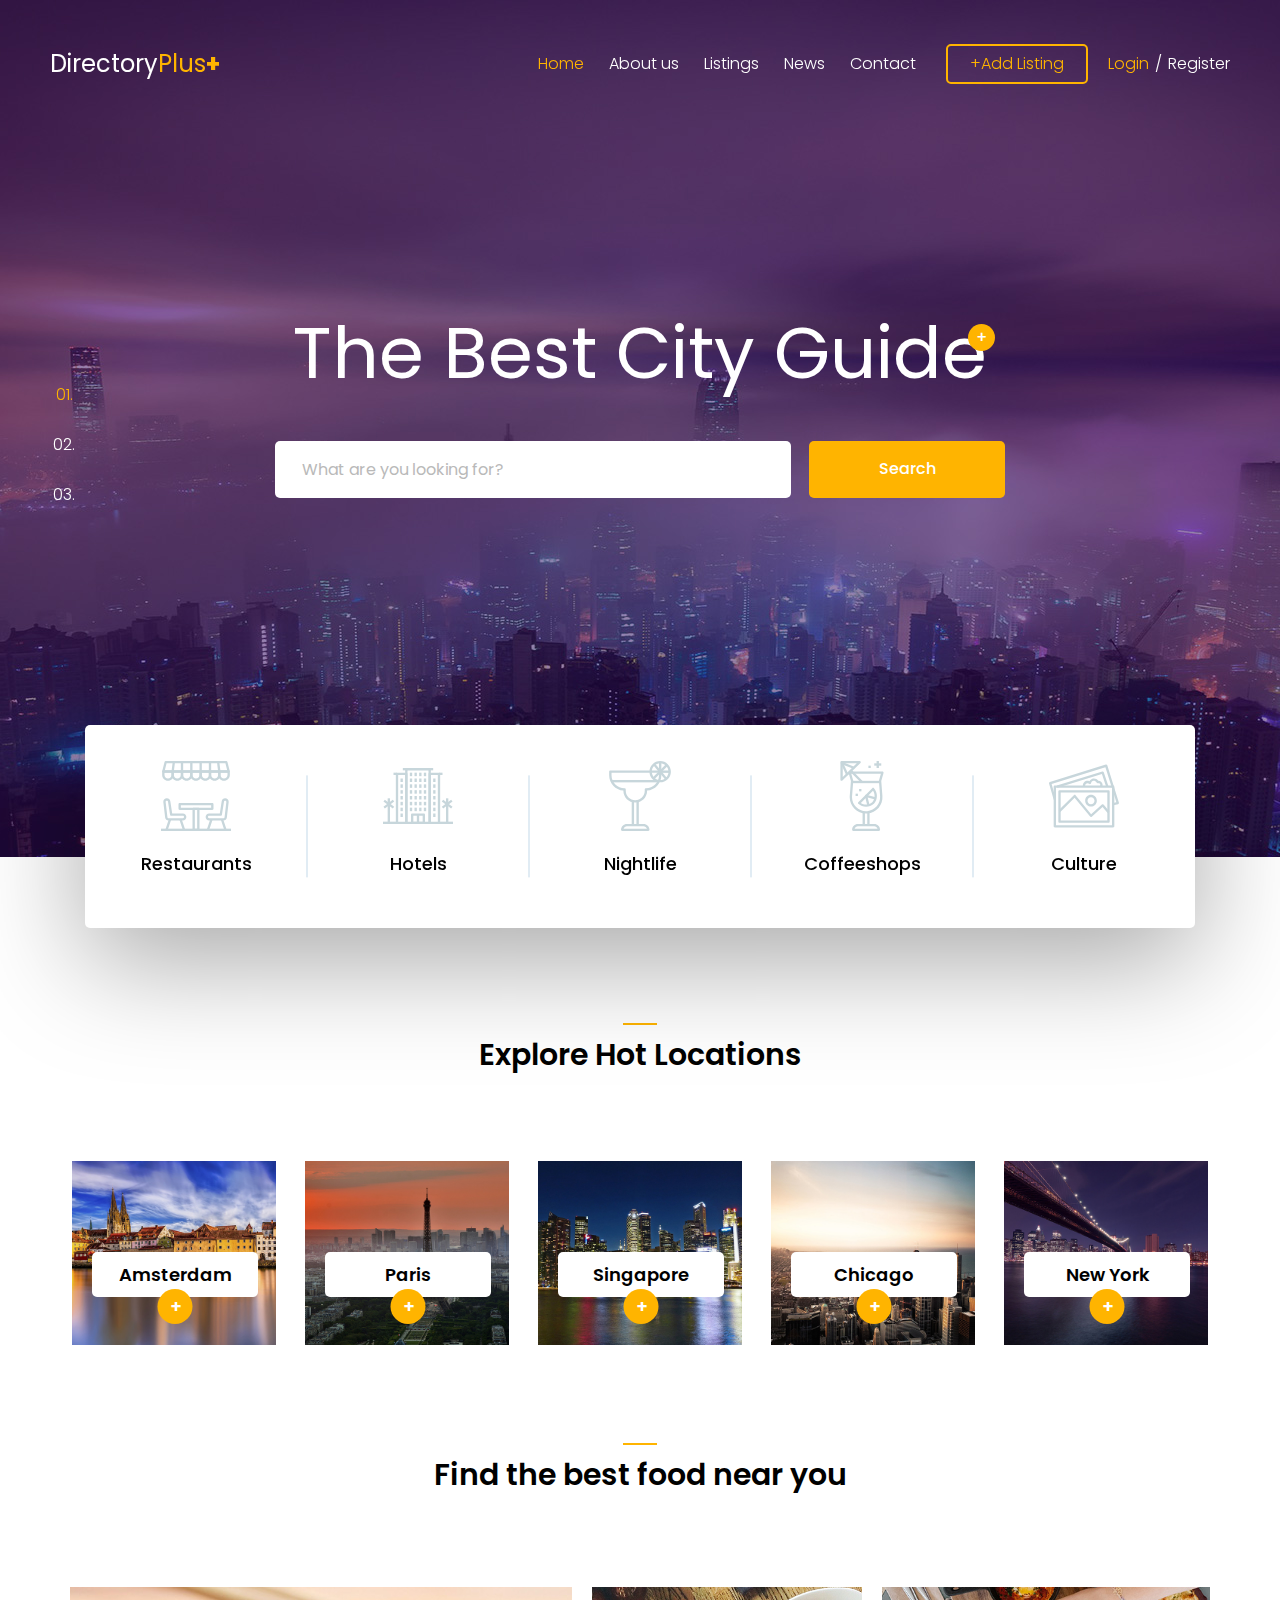
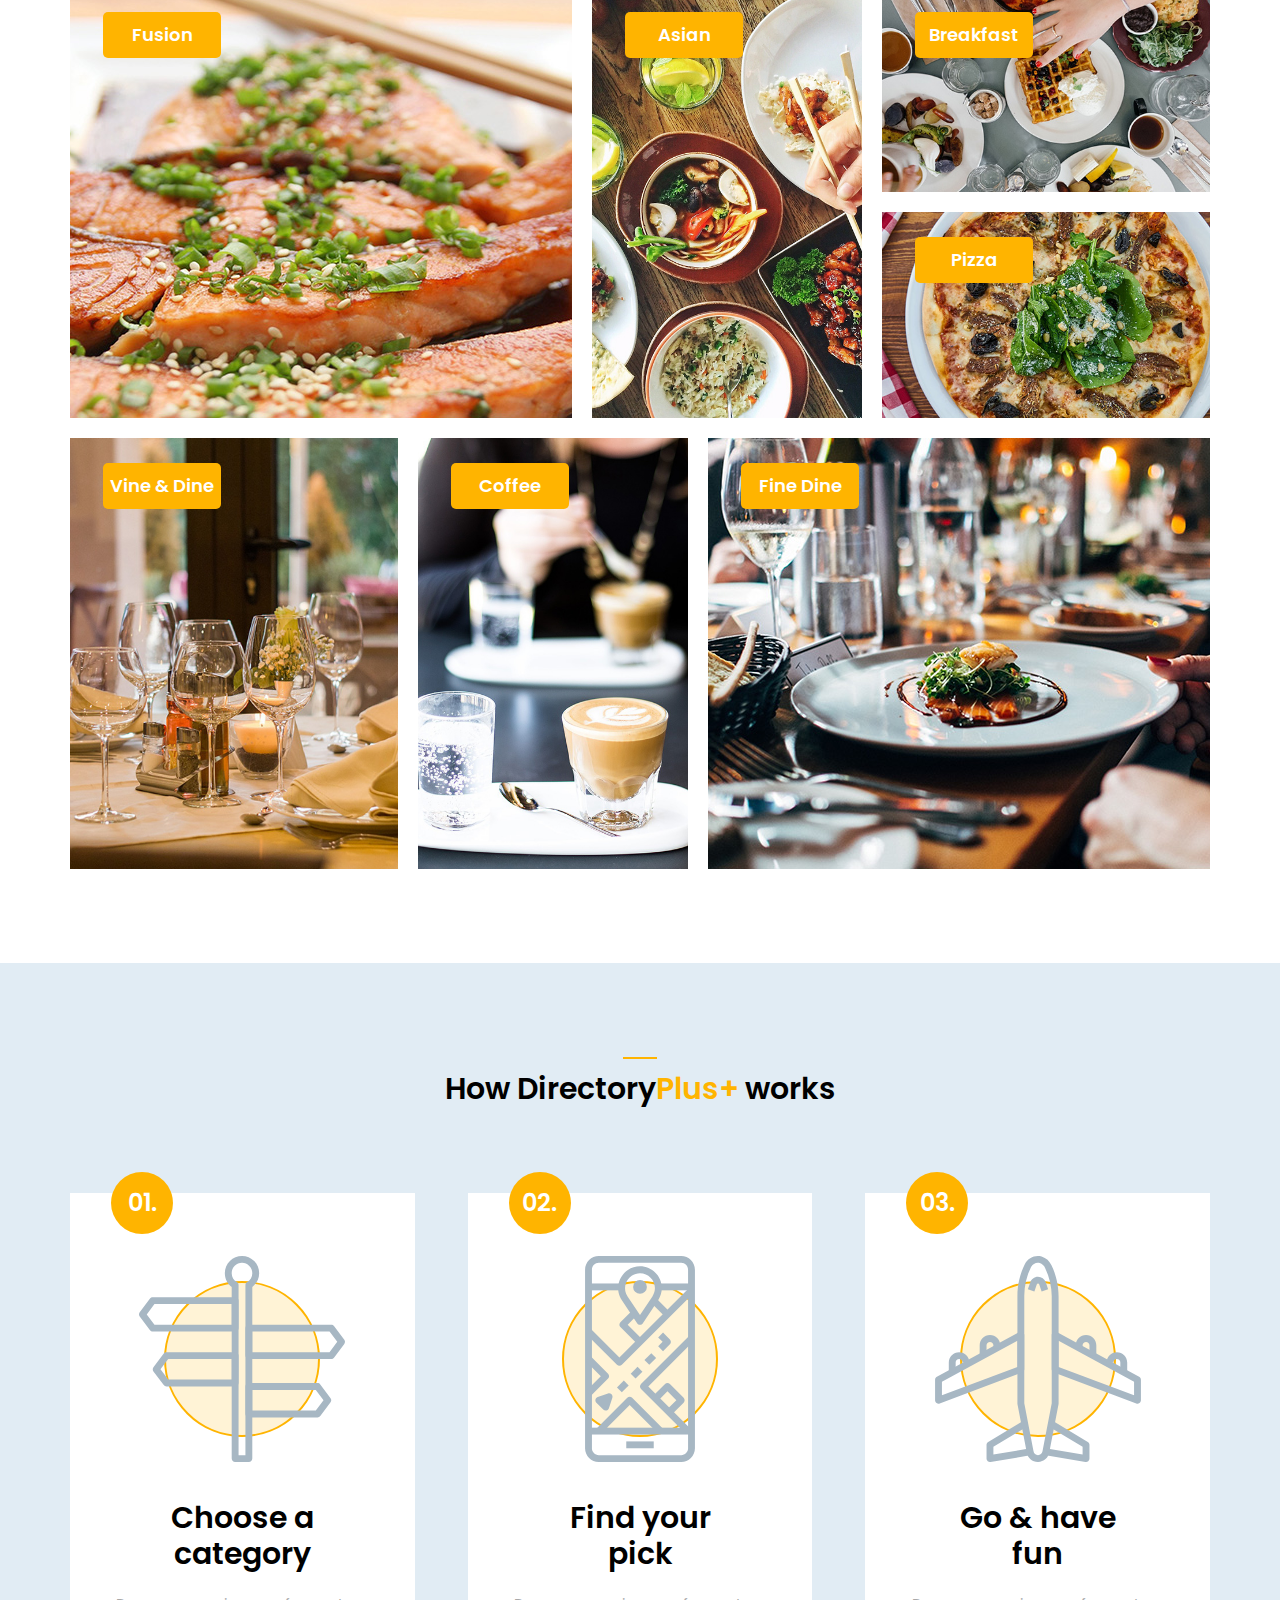
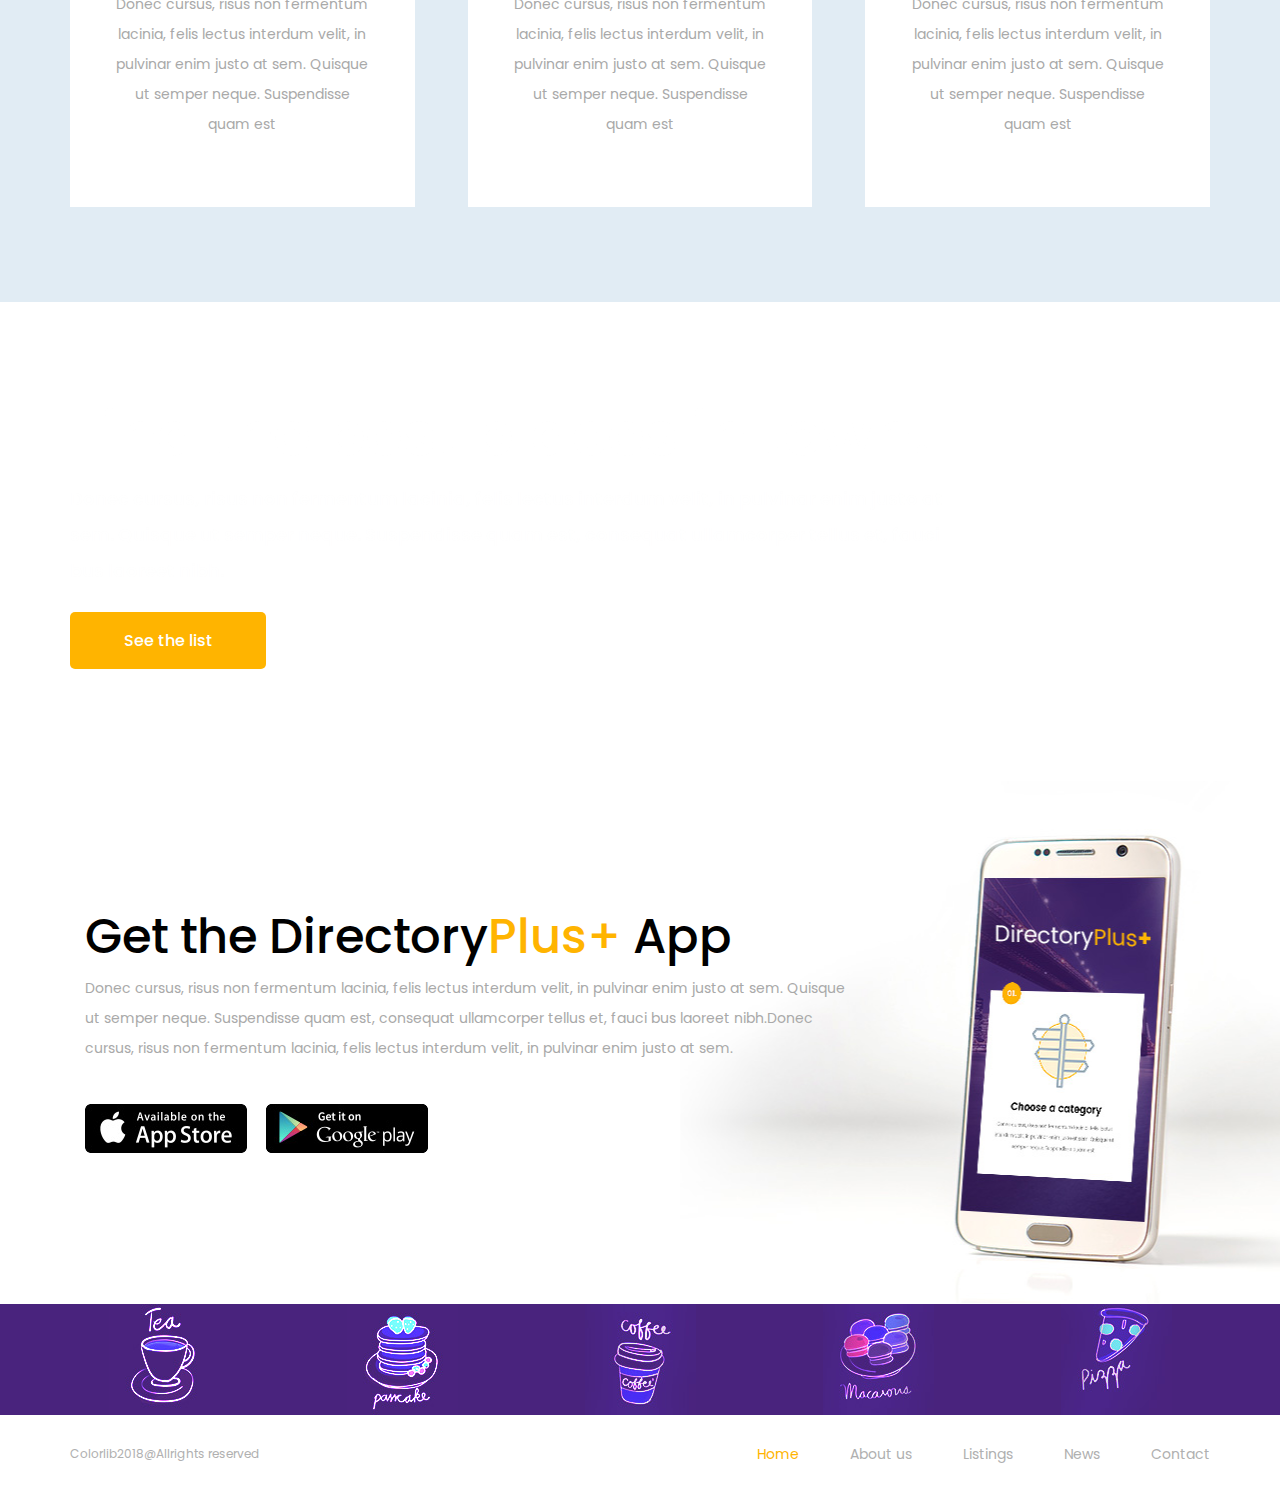
<file: index.html>
<!DOCTYPE html>
<html lang="en">
<head>
<title>DirectoryPlus+</title>
<meta charset="utf-8">
<meta http-equiv="X-UA-Compatible" content="IE=edge">
<meta name="description" content="DirectoryPlus template project">
<meta name="viewport" content="width=device-width, initial-scale=1">
<link rel="stylesheet" type="text/css" href="styles/bootstrap-4.1.2/bootstrap.min.css">
<link href="plugins/font-awesome-4.7.0/css/font-awesome.min.css" rel="stylesheet" type="text/css">
<link rel="stylesheet" type="text/css" href="plugins/OwlCarousel2-2.3.4/owl.carousel.css">
<link rel="stylesheet" type="text/css" href="plugins/OwlCarousel2-2.3.4/owl.theme.default.css">
<link rel="stylesheet" type="text/css" href="plugins/OwlCarousel2-2.3.4/animate.css">
<link rel="stylesheet" type="text/css" href="styles/main_styles.css">
<link rel="stylesheet" type="text/css" href="styles/responsive.css">
</head>
<body>

<!-- Menu -->

<div class="menu">
	<div class="menu_container text-right">
		<div class="menu_close">close</div>
		<nav class="menu_nav">
			<ul>
				<li><a href="index.html">Home</a></li>
				<li><a href="#">About us</a></li>
				<li><a href="listings.html">Listings</a></li>
				<li><a href="blog.html">News</a></li>
				<li><a href="contact.html">Contact</a></li>
			</ul>
		</nav>
		<div class="menu_link">
			<a href="#">+Add Listing</a>
		</div>
	</div>
</div>

<div class="super_container">

	<!-- Header -->

	<header class="header">
		<div class="header_overlay"></div>
		<div class="header_content d-flex flex-row align-items-center justify-content-start">
			
			<!-- Logo -->
			<div class="logo"><a href="#">Directory<span>Plus</span><span>+</span></a></div>

			<!-- Header Nav -->
			<div class="header_right d-flex flex-row align-items-center justify-content-start ml-auto">
				<nav class="main_nav">
					<ul class="d-flex flex-row align-items-center justify-content-start">
						<li class="active"><a href="index.html">Home</a></li>
						<li><a href="#">About us</a></li>
						<li><a href="listings.html">Listings</a></li>
						<li><a href="blog.html">News</a></li>
						<li><a href="contact.html">Contact</a></li>
					</ul>
				</nav>
				<div class="add_listing text-center trans_200"><a href="#">+Add Listing</a></div>
				<div class="log_reg">
					<ul class="d-flex flex-row align-items-center justify-content-start">
						<li><a href="#">Login</a></li>
						<li><a href="#">Register</a></li>
					</ul>
				</div>
				<div class="hamburger">
					<i class="fa fa-bars trans_200"></i>
				</div>
			</div>

		</div>
	</header>

	<div class="super_container_inner">
		<div class="super_overlay"></div>

		<!-- Home -->

		<div class="home">
			
			<!-- Home Slider -->
			<div class="home_slider_container">
				<div class="owl-carousel owl-theme home_slider">
					
					<!-- Slide -->
					<div class="slide">
						<div class="background_image" style="background-image:url(images/index.jpg)"></div>
						<div class="home_container">
							<div class="container">
								<div class="row">
									<div class="col-xl-8 offset-xl-2">
										<div class="home_content text-center">
											<div class="home_title"><h1>The Best City <span>Guide</span></h1></div>
											<div class="search_form_container">
												<form action="#" class="search_form" id="search_form">
													<div class="d-flex flex-sm-row flex-column align-items-sm-start align-items-center justify-content-sm-between">
														<input type="text" class="search_input" placeholder="What are you looking for?" required="required">
														<button class="search_button">Search</button>
													</div>
												</form>
											</div>
										</div>
									</div>
								</div>
							</div>
						</div>
					</div>

					<!-- Slide -->
					<div class="slide">
						<div class="background_image" style="background-image:url(images/index.jpg)"></div>
						<div class="home_container">
							<div class="container">
								<div class="row">
									<div class="col-xl-8 offset-xl-2">
										<div class="home_content text-center">
											<div class="home_title"><h1>The Best City Guide</h1></div>
											<div class="search_form_container">
												<form action="#" class="search_form" id="search_form">
													<div class="d-flex flex-sm-row flex-column align-items-sm-start align-items-center justify-content-sm-between">
														<input type="text" class="search_input" placeholder="What are you looking for?" required="required">
														<button class="search_button">Search</button>
													</div>
												</form>
											</div>
										</div>
									</div>
								</div>
							</div>
						</div>
					</div>

					<!-- Slide -->
					<div class="slide">
						<div class="background_image" style="background-image:url(images/index.jpg)"></div>
						<div class="home_container">
							<div class="container">
								<div class="row">
									<div class="col-xl-8 offset-xl-2">
										<div class="home_content text-center">
											<div class="home_title"><h1>The Best City Guide</h1></div>
											<div class="search_form_container">
												<form action="#" class="search_form" id="search_form">
													<div class="d-flex flex-sm-row flex-column align-items-sm-start align-items-center justify-content-sm-between">
														<input type="text" class="search_input" placeholder="What are you looking for?" required="required">
														<button class="search_button">Search</button>
													</div>
												</form>
											</div>
										</div>
									</div>
								</div>
							</div>
						</div>
					</div>

				</div>

				<!-- Home Slider Dots -->

				<div class="home_slider_dots">
					<ul id="home_slider_custom_dots" class="home_slider_custom_dots">
						<li class="home_slider_custom_dot active">01.</li>
						<li class="home_slider_custom_dot">02.</li>
						<li class="home_slider_custom_dot">03.</li>
					</ul>
				</div>

			</div>
		</div>

		<!-- Categories -->

		<div class="categories">
			<div class="container">
				<div class="row">
					<div class="col">
						<div class="categories_container d-flex flex-md-row flex-column align-items-start justify-content-start">
							
							<!-- Category -->
							<div class="category text-center">
								<a href="listings.html">
									<div class="d-flex flex-md-column flex-row align-items-md-center align-items-md-start align-items-center justify-content-start">
										<div class="cat_icon"><img src="images/icon_1.svg" class="svg" alt="https://www.flaticon.com/authors/monkik"></div>
										<div class="cat_title">Restaurants</div>
									</div>
								</a>
							</div>

							<!-- Category -->
							<div class="category text-center">
								<a href="listings.html">
									<div class="d-flex flex-md-column flex-row align-items-md-center align-items-md-start align-items-center justify-content-start">
										<div class="cat_icon"><img src="images/icon_2.svg" class="svg" alt="https://www.flaticon.com/authors/monkik"></div>
										<div class="cat_title">Hotels</div>
									</div>	
								</a>
							</div>

							<!-- Category -->
							<div class="category text-center">
								<a href="listings.html">
									<div class="d-flex flex-md-column flex-row align-items-md-center align-items-md-start align-items-center justify-content-start">
										<div class="cat_icon"><img src="images/icon_3.svg" class="svg" alt="https://www.flaticon.com/authors/monkik"></div>
										<div class="cat_title">Nightlife</div>
									</div>
								</a>
							</div>

							<!-- Category -->
							<div class="category text-center">
								<a href="listings.html">
									<div class="d-flex flex-md-column flex-row align-items-md-center align-items-md-start align-items-center justify-content-start">
										<div class="cat_icon"><img src="images/icon_4.svg" class="svg" alt="https://www.flaticon.com/authors/monkik"></div>
										<div class="cat_title">Coffeeshops</div>
									</div>
								</a>
							</div>

							<!-- Category -->
							<div class="category text-center">
								<a href="listings.html">
									<div class="d-flex flex-md-column flex-row align-items-md-center align-items-md-start align-items-center justify-content-start">
										<div class="cat_icon"><img src="images/icon_5.svg" class="svg" alt="https://www.flaticon.com/authors/monkik"></div>
										<div class="cat_title">Culture</div>
									</div>
								</a>
							</div>

						</div>
					</div>
				</div>
			</div>
		</div>

		<!-- Locations -->

		<div class="locations container_custom">
			<div class="container">
				<div class="row">
					<div class="col">
						<div class="section_title text-center"><h1>Explore Hot Locations</h1></div>
						<div class="locations_container d-flex flex-row align-items-start justify-content-between flex-wrap">
							
							<!-- Location -->
							<div class="location">
								<img src="images/location_1.jpg" alt="">
								<div class="location_title text-center"><div><a href="single.html">Amsterdam<div>+</div></a></div></div>
							</div>

							<!-- Location -->
							<div class="location">
								<img src="images/location_2.jpg" alt="">
								<div class="location_title text-center"><div><a href="single.html">Paris<div>+</div></a></div></div>
							</div>

							<!-- Location -->
							<div class="location">
								<img src="images/location_3.jpg" alt="">
								<div class="location_title text-center"><div><a href="single.html">Singapore<div>+</div></a></div></div>
							</div>

							<!-- Location -->
							<div class="location">
								<img src="images/location_4.jpg" alt="">
								<div class="location_title text-center"><div><a href="single.html">Chicago<div>+</div></a></div></div>
							</div>

							<!-- Location -->
							<div class="location">
								<img src="images/location_5.jpg" alt="">
								<div class="location_title text-center"><div><a href="single.html">New York<div>+</div></a></div></div>
							</div>

						</div>
					</div>
				</div>
			</div>
		</div>

		<!-- Food -->

		<div class="food container_custom">
			<div class="container">
				<div class="row">
					<div class="col">
						<div class="section_title text-center"><h1>Find the best food near you</h1></div>
						<div class="grid_container grid">
							
							<!-- Grid Item -->
							<div class="grid-item grid_large">
								<div class="food_item">
									<div class="food_item_tag"><a href="#">Fusion</a></div>
									<div class="background_image" style="background-image:url(images/food_1.jpg)"></div>
								</div>
							</div>

							<!-- Grid Item -->
							<div class="grid-item grid_small">
								<div class="food_item">
									<div class="food_item_tag"><a href="#">Asian</a></div>
									<div class="background_image" style="background-image:url(images/food_2.jpg)"></div>
								</div>
							</div>

							<!-- Grid Item -->
							<div class="grid-item grid_medium">
								<div>
									<div class="grid_half">
										<div class="food_item">
											<div class="food_item_tag"><a href="#">Breakfast</a></div>
											<div class="background_image" style="background-image:url(images/food_3.jpg)"></div>
										</div>
									</div>
									<div class="grid_half">
										<div class="food_item">
											<div class="food_item_tag"><a href="#">Pizza</a></div>
											<div class="background_image" style="background-image:url(images/food_4.jpg)"></div>
										</div>
									</div>
								</div>
							</div>

							<!-- Grid Item -->
							<div class="grid-item grid_medium">
								<div class="food_item">
									<div class="food_item_tag"><a href="#">Vine & Dine</a></div>
									<div class="background_image" style="background-image:url(images/food_5.jpg)"></div>
								</div>
							</div>

							<!-- Grid Item -->
							<div class="grid-item grid_small">
								<div class="food_item">
									<div class="food_item_tag"><a href="#">Coffee</a></div>
									<div class="background_image" style="background-image:url(images/food_6.jpg)"></div>
								</div>
							</div>

							<!-- Grid Item -->
							<div class="grid-item grid_large">
								<div class="food_item">
									<div class="food_item_tag"><a href="#">Fine Dine</a></div>
									<div class="background_image" style="background-image:url(images/food_7.jpg)"></div>
								</div>
							</div>

						</div>
					</div>
				</div>
			</div>
		</div>

		<!-- How it works -->

		<div class="how container_custom">
			<div class="container">
				<div class="row">
					<div class="col">
						<div class="section_title text-center"><h1>How Directory<span>Plus+</span> works</h1></div>
						<div class="icon_box_container d-flex flex-row align-items-start justify-content-between flex-wrap">
							
							<!-- Icon Box -->
							<div class="icon_box d-flex flex-column align-items-center justify-content-start text-center">
								<div class="icon_box_num">01.</div>
								<div class="icon_box_icon"><img src="images/icon_6.svg" alt="https://www.flaticon.com/authors/monkik"></div>
								<div class="icon_box_title">Choose a category</div>
								<div class="icon_box_text">
									<p>Donec cursus, risus non fermentum lacinia, felis lectus interdum velit, in pulvinar enim justo at sem. Quisque ut semper neque. Suspendisse quam est</p>
								</div>
							</div>

							<!-- Icon Box -->
							<div class="icon_box d-flex flex-column align-items-center justify-content-start text-center">
								<div class="icon_box_num">02.</div>
								<div class="icon_box_icon"><img src="images/icon_7.svg" alt="https://www.flaticon.com/authors/monkik"></div>
								<div class="icon_box_title">Find your pick</div>
								<div class="icon_box_text">
									<p>Donec cursus, risus non fermentum lacinia, felis lectus interdum velit, in pulvinar enim justo at sem. Quisque ut semper neque. Suspendisse quam est</p>
								</div>
							</div>

							<!-- Icon Box -->
							<div class="icon_box d-flex flex-column align-items-center justify-content-start text-center">
								<div class="icon_box_num">03.</div>
								<div class="icon_box_icon"><img src="images/icon_8.svg" alt="https://www.flaticon.com/authors/monkik"></div>
								<div class="icon_box_title">Go & have fun</div>
								<div class="icon_box_text">
									<p>Donec cursus, risus non fermentum lacinia, felis lectus interdum velit, in pulvinar enim justo at sem. Quisque ut semper neque. Suspendisse quam est</p>
								</div>
							</div>

						</div>
					</div>
				</div>
			</div>
		</div>

		<!-- CTA -->

		<div class="cta container_custom">
			<div class="parallax_background" data-image-src="images/cta.jpg"></div>
			<div class="container">
				<div class="row">
					<div class="col">
						<div class="cta_content">
							<div class="cta_title"><h1>Find the best places in town!</h1></div>
							<div class="cta_text">
								<p>Donec cursus, risus non fermentum lacinia, felis lectus interdum velit, in pulvinar enim justo at sem. Quisque ut semper neque. Suspendisse quam est, consequat ullamcorper tellus et, fauci bus laoreet nibh.</p>
							</div>
							<div class="button cta_button"><a href="listings.html">See the list</a></div>
						</div>
					</div>
				</div>
			</div>
		</div>

		<!-- CTA 2 -->

		<div class="cta_2">
			<div class="container">
				<div class="row row-lg-eq-height">
					<div class="col-lg-9 cta_2_col">
						<div class="cta_2_content">
							<div class="cta_2_title"><h1>Get the Directory<span>Plus+</span> App</h1></div>
							<div class="cta_2_text">
								<p>Donec cursus, risus non fermentum lacinia, felis lectus interdum velit, in pulvinar enim justo at sem. Quisque ut semper neque. Suspendisse quam est, consequat ullamcorper tellus et, fauci bus laoreet nibh.Donec cursus, risus non fermentum lacinia, felis lectus interdum velit, in pulvinar enim justo at sem.</p>
							</div>
							<div class="store_links d-flex flex-row align-items-start justify-content-start flex-wrap">
								<div class="store_link"><a href="#"><img src="images/store_1.jpg" alt=""></a></div>
								<div class="store_link"><a href="#"><img src="images/store_2.jpg" alt=""></a></div>
							</div>
						</div>
					</div>
					<div class="col-lg-3 cta_2_col">
						<div class="cta_2_image">
							<img src="images/cta_2.jpg" alt="">
						</div>
					</div>
				</div>
			</div>
		</div>

		<!-- Clients -->

		<div class="clients">
			<div class="container">
				<div class="row">
					<div class="col">

						<!-- Clients Slider -->
						<div class="clients_slider_container">
							<div class="owl-carousel owl-theme clients_slider">
								
								<!-- Slide -->
								<div class="slide">
									<div class="client_image"><a href="#"><img src="images/client_1.jpg" alt=""></a></div>
								</div>

								<!-- Slide -->
								<div class="slide">
									<div class="client_image"><a href="#"><img src="images/client_2.jpg" alt=""></a></div>
								</div>

								<!-- Slide -->
								<div class="slide">
									<div class="client_image"><a href="#"><img src="images/client_3.jpg" alt=""></a></div>
								</div>

								<!-- Slide -->
								<div class="slide">
									<div class="client_image"><a href="#"><img src="images/client_4.jpg" alt=""></a></div>
								</div>

								<!-- Slide -->
								<div class="slide">
									<div class="client_image"><a href="#"><img src="images/client_5.jpg" alt=""></a></div>
								</div>

							</div>
						</div>
					</div>
				</div>
			</div>
		</div>

		<!-- Footer -->

		<footer class="footer container_custom">
			<div class="container">
				<div class="row">
					<div class="col">
						<div class="footer_container d-flex flex-md-row flex-column align-items-center justify-content-md-start justify-content-center">
							<div class="copyright order-md-1 order-2">Colorlib2018@Allrights reserved</div>
							<nav class="footer_nav ml-md-auto order-md-2 order-1">
								<ul class="d-flex flex-row align-items-center justify-content-start">
									<li class="active"><a href="index.html">Home</a></li>
									<li><a href="#">About us</a></li>
									<li><a href="listings.html">Listings</a></li>
									<li><a href="blog.html">News</a></li>
									<li><a href="contact.html">Contact</a></li>
								</ul>
							</nav>
						</div>
					</div>
				</div>
			</div>
		</footer>
	</div>
		
</div>

<script src="js/jquery-3.3.1.min.js"></script>
<script src="styles/bootstrap-4.1.2/popper.js"></script>
<script src="styles/bootstrap-4.1.2/bootstrap.min.js"></script>
<script src="plugins/greensock/TweenMax.min.js"></script>
<script src="plugins/greensock/TimelineMax.min.js"></script>
<script src="plugins/scrollmagic/ScrollMagic.min.js"></script>
<script src="plugins/greensock/animation.gsap.min.js"></script>
<script src="plugins/greensock/ScrollToPlugin.min.js"></script>
<script src="plugins/Isotope/isotope.pkgd.min.js"></script>
<script src="plugins/OwlCarousel2-2.3.4/owl.carousel.js"></script>
<script src="plugins/easing/easing.js"></script>
<script src="plugins/progressbar/progressbar.min.js"></script>
<script src="plugins/parallax-js-master/parallax.min.js"></script>
<script src="js/custom.js"></script>
</body>
</html>
</file>
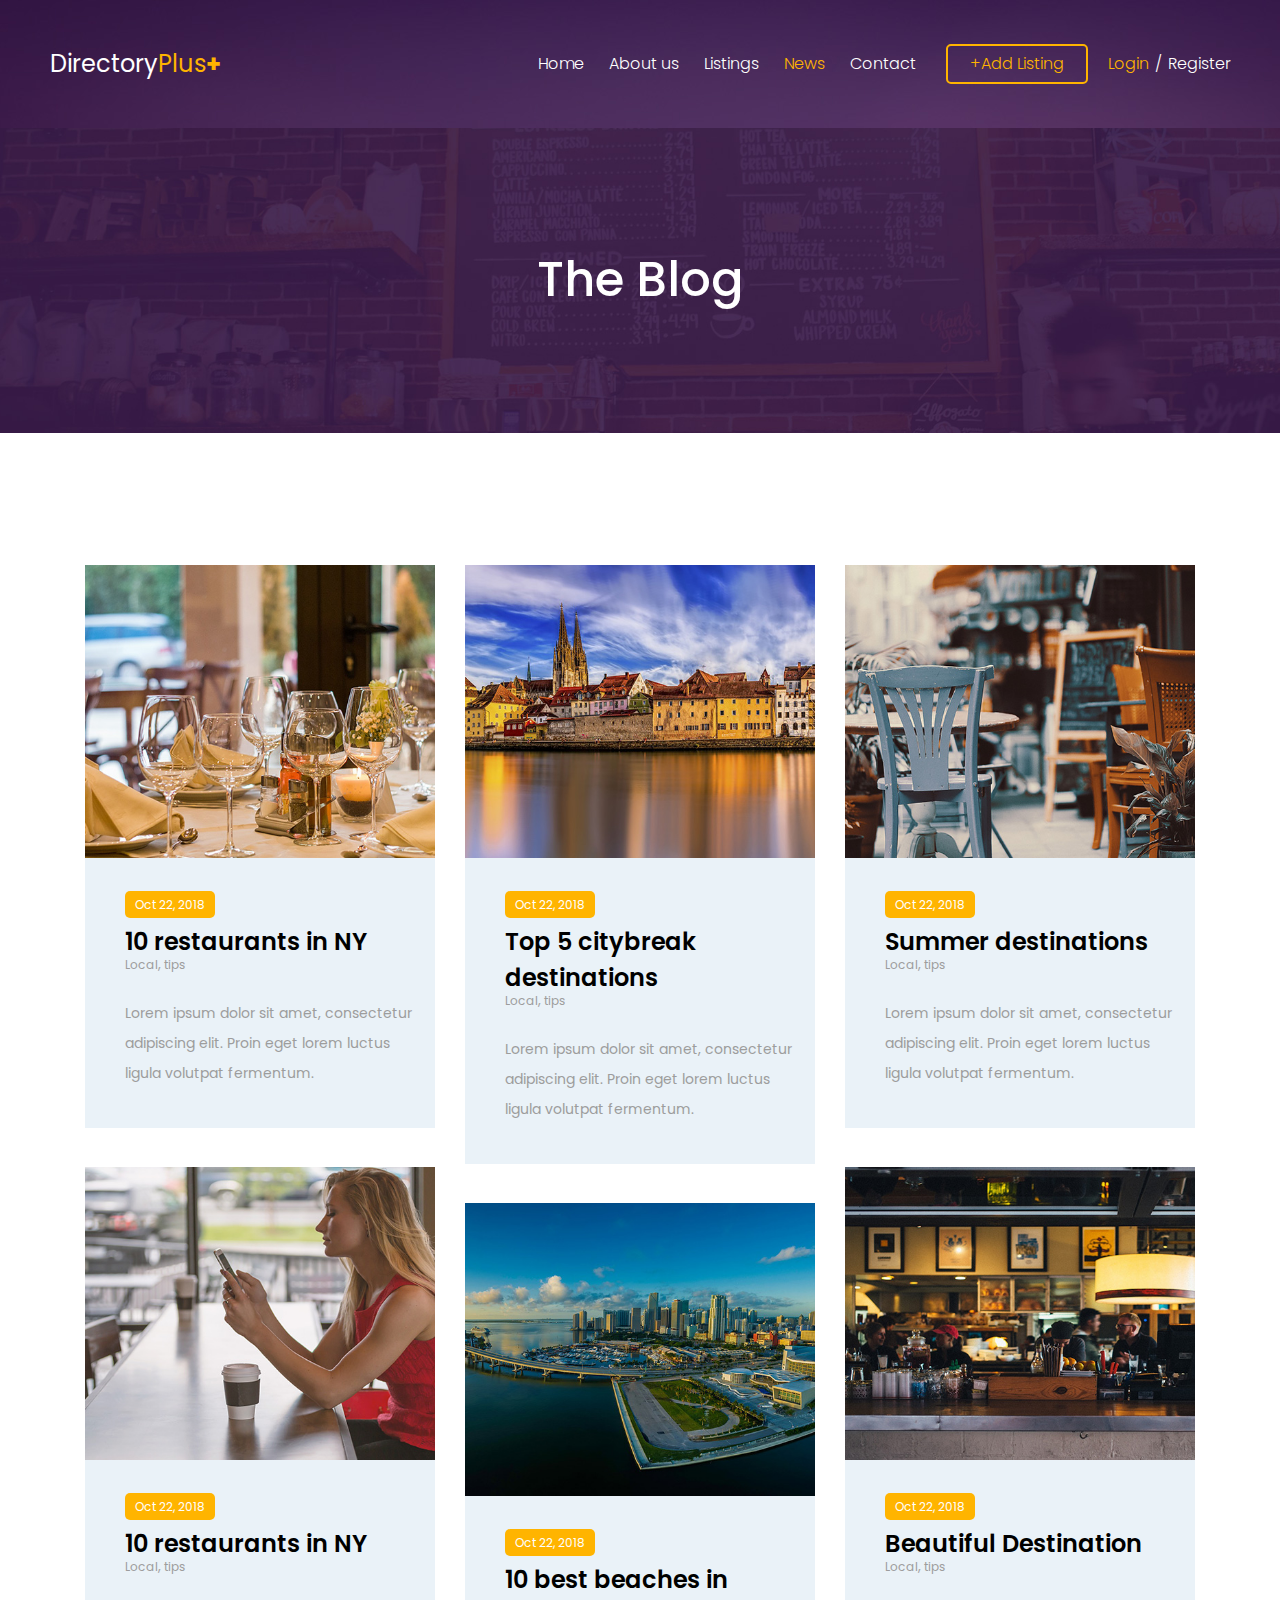
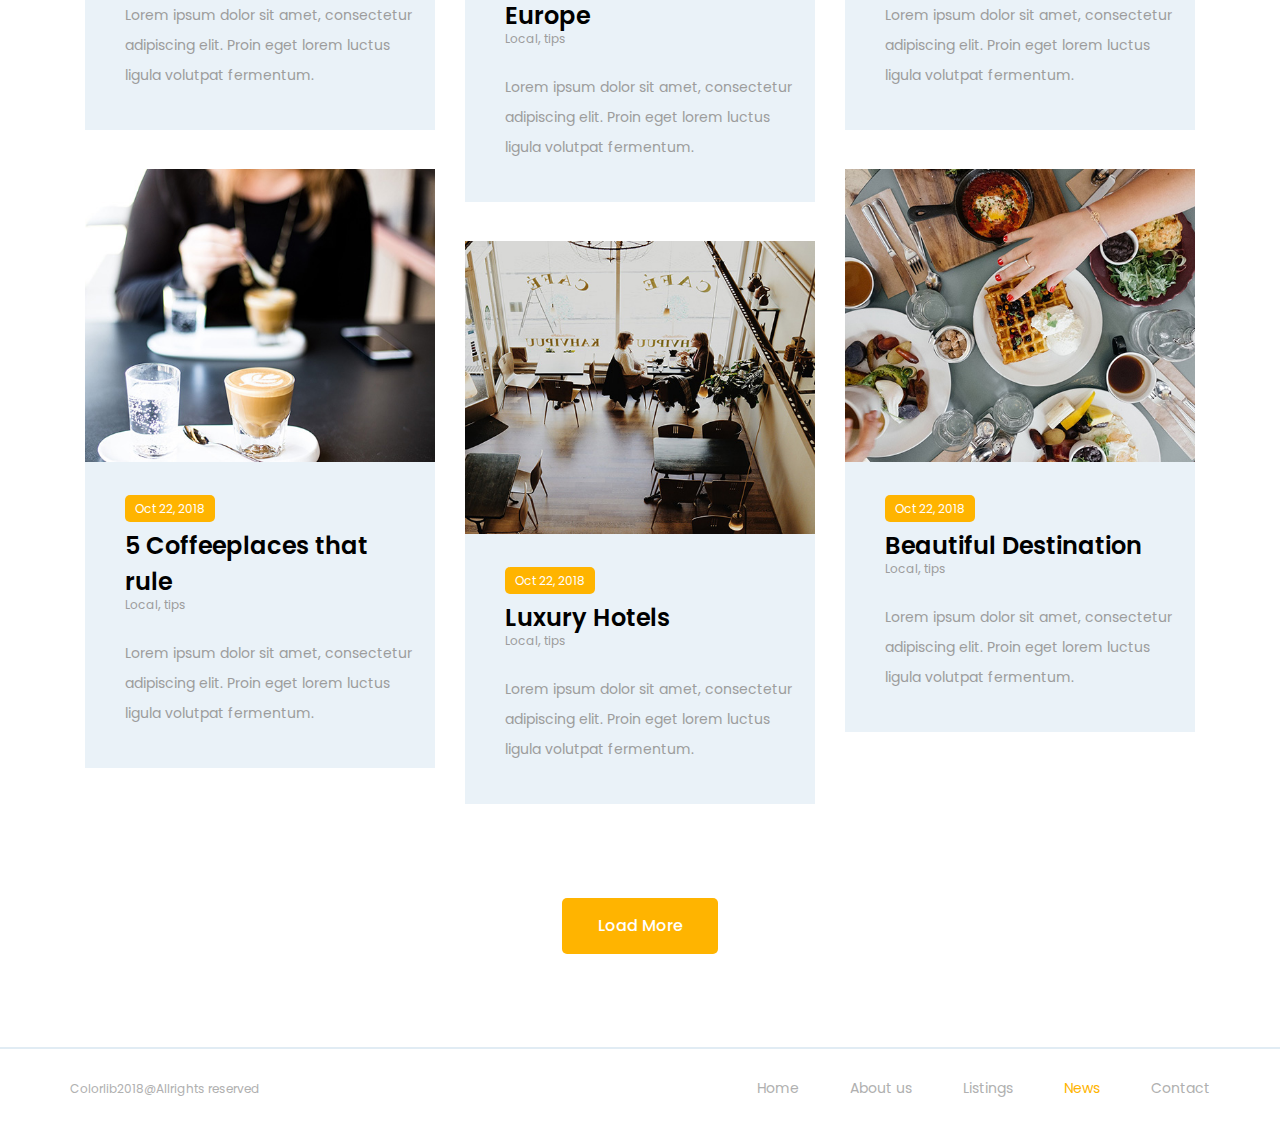
<file: blog.html>
<!DOCTYPE html>
<html lang="en">
<head>
<title>News</title>
<meta charset="utf-8">
<meta http-equiv="X-UA-Compatible" content="IE=edge">
<meta name="description" content="DirectoryPlus template project">
<meta name="viewport" content="width=device-width, initial-scale=1">
<link rel="stylesheet" type="text/css" href="styles/bootstrap-4.1.2/bootstrap.min.css">
<link href="plugins/font-awesome-4.7.0/css/font-awesome.min.css" rel="stylesheet" type="text/css">
<link rel="stylesheet" type="text/css" href="styles/blog.css">
<link rel="stylesheet" type="text/css" href="styles/blog_responsive.css">
</head>
<body>

<!-- Menu -->

<div class="menu">
	<div class="menu_container text-right">
		<div class="menu_close">close</div>
		<nav class="menu_nav">
			<ul>
				<li><a href="index.html">Home</a></li>
				<li><a href="#">About us</a></li>
				<li><a href="listings.html">Listings</a></li>
				<li><a href="blog.html">News</a></li>
				<li><a href="contact.html">Contact</a></li>
			</ul>
		</nav>
		<div class="menu_link">
			<a href="#">+Add Listing</a>
		</div>
	</div>
</div>

<div class="super_container">

	<!-- Header -->

	<header class="header">
		<div class="header_background"><div class="background_image" style="background-image:url(images/header.jpg)"></div></div>
		<div class="header_overlay"></div>
		<div class="header_content d-flex flex-row align-items-center justify-content-start">
			
			<!-- Logo -->
			<div class="logo"><a href="#">Directory<span>Plus</span><span>+</span></a></div>

			<!-- Header Nav -->
			<div class="header_right d-flex flex-row align-items-center justify-content-start ml-auto">
				<nav class="main_nav">
					<ul class="d-flex flex-row align-items-center justify-content-start">
						<li><a href="index.html">Home</a></li>
						<li><a href="#">About us</a></li>
						<li><a href="listings.html">Listings</a></li>
						<li class="active"><a href="blog.html">News</a></li>
						<li><a href="contact.html">Contact</a></li>
					</ul>
				</nav>
				<div class="add_listing text-center trans_200"><a href="#">+Add Listing</a></div>
				<div class="log_reg">
					<ul class="d-flex flex-row align-items-center justify-content-start">
						<li><a href="#">Login</a></li>
						<li><a href="#">Register</a></li>
					</ul>
				</div>
				<div class="hamburger">
					<i class="fa fa-bars trans_200"></i>
				</div>
			</div>

		</div>
	</header>

	<div class="super_container_inner">
		<div class="super_overlay"></div>

		<!-- Home -->

		<div class="home">
			<div class="parallax_background parallax-window" data-parallax="scroll" data-image-src="images/blog.jpg" data-speed="0.8"></div>
			<div class="home_container">
				<div class="container">
					<div class="row">
						<div class="col">
							<div class="home_content">
								<div class="home_title">The Blog</div>
							</div>
						</div>
					</div>
				</div>
			</div>
		</div>

		<!-- Blog -->

		<div class="blog">
			<div class="container">
				<div class="row">
					<div class="col">
						<div class="blog_posts_container">
							<div class="blog_posts">
								
								<!-- Blog Post -->
								<div class="blog_post">
									<div class="blog_post_container">
										<div class="blog_post_image"><a href="#"><img src="images/blog_1.jpg" alt=""></a></div>
										<div class="blog_post_content">
											<div class="blog_post_date"><a href="#">Oct 22, 2018</a></div>
											<div class="blog_post_title"><h3><a href="#">10 restaurants in NY</a></h3></div>
											<div class="blog_post_tags">
												<ul class="d-flex flex-row align-items-start justify-content-start">
													<li><a href="#">Local</a></li>
													<li><a href="#">tips</a></li>
												</ul>
											</div>
											<div class="blog_post_text">
												<p>Lorem ipsum dolor sit amet, consectetur adipiscing elit. Proin eget lorem luctus ligula volutpat fermentum.</p>
											</div>
										</div>
									</div>
								</div>

								<!-- Blog Post -->
								<div class="blog_post">
									<div class="blog_post_container">
										<div class="blog_post_image"><a href="#"><img src="images/blog_2.jpg" alt=""></a></div>
										<div class="blog_post_content">
											<div class="blog_post_date"><a href="#">Oct 22, 2018</a></div>
											<div class="blog_post_title"><h3><a href="#">Top 5 citybreak destinations</a></h3></div>
											<div class="blog_post_tags">
												<ul class="d-flex flex-row align-items-start justify-content-start">
													<li><a href="#">Local</a></li>
													<li><a href="#">tips</a></li>
												</ul>
											</div>
											<div class="blog_post_text">
												<p>Lorem ipsum dolor sit amet, consectetur adipiscing elit. Proin eget lorem luctus ligula volutpat fermentum.</p>
											</div>
										</div>
									</div>
								</div>

								<!-- Blog Post -->
								<div class="blog_post">
									<div class="blog_post_container">
										<div class="blog_post_image"><a href="#"><img src="images/blog_3.jpg" alt=""></a></div>
										<div class="blog_post_content">
											<div class="blog_post_date"><a href="#">Oct 22, 2018</a></div>
											<div class="blog_post_title"><h3><a href="#">Summer destinations</a></h3></div>
											<div class="blog_post_tags">
												<ul class="d-flex flex-row align-items-start justify-content-start">
													<li><a href="#">Local</a></li>
													<li><a href="#">tips</a></li>
												</ul>
											</div>
											<div class="blog_post_text">
												<p>Lorem ipsum dolor sit amet, consectetur adipiscing elit. Proin eget lorem luctus ligula volutpat fermentum.</p>
											</div>
										</div>
									</div>
								</div>

								<!-- Blog Post -->
								<div class="blog_post">
									<div class="blog_post_container">
										<div class="blog_post_image"><a href="#"><img src="images/blog_4.jpg" alt=""></a></div>
										<div class="blog_post_content">
											<div class="blog_post_date"><a href="#">Oct 22, 2018</a></div>
											<div class="blog_post_title"><h3><a href="#">10 restaurants in NY</a></h3></div>
											<div class="blog_post_tags">
												<ul class="d-flex flex-row align-items-start justify-content-start">
													<li><a href="#">Local</a></li>
													<li><a href="#">tips</a></li>
												</ul>
											</div>
											<div class="blog_post_text">
												<p>Lorem ipsum dolor sit amet, consectetur adipiscing elit. Proin eget lorem luctus ligula volutpat fermentum.</p>
											</div>
										</div>
									</div>
								</div>

								<!-- Blog Post -->
								<div class="blog_post">
									<div class="blog_post_container">
										<div class="blog_post_image"><a href="#"><img src="images/blog_5.jpg" alt=""></a></div>
										<div class="blog_post_content">
											<div class="blog_post_date"><a href="#">Oct 22, 2018</a></div>
											<div class="blog_post_title"><h3><a href="#">Beautiful Destination</a></h3></div>
											<div class="blog_post_tags">
												<ul class="d-flex flex-row align-items-start justify-content-start">
													<li><a href="#">Local</a></li>
													<li><a href="#">tips</a></li>
												</ul>
											</div>
											<div class="blog_post_text">
												<p>Lorem ipsum dolor sit amet, consectetur adipiscing elit. Proin eget lorem luctus ligula volutpat fermentum.</p>
											</div>
										</div>
									</div>
								</div>

								<!-- Blog Post -->
								<div class="blog_post">
									<div class="blog_post_container">
										<div class="blog_post_image"><a href="#"><img src="images/blog_6.jpg" alt=""></a></div>
										<div class="blog_post_content">
											<div class="blog_post_date"><a href="#">Oct 22, 2018</a></div>
											<div class="blog_post_title"><h3><a href="#">10 best beaches in Europe</a></h3></div>
											<div class="blog_post_tags">
												<ul class="d-flex flex-row align-items-start justify-content-start">
													<li><a href="#">Local</a></li>
													<li><a href="#">tips</a></li>
												</ul>
											</div>
											<div class="blog_post_text">
												<p>Lorem ipsum dolor sit amet, consectetur adipiscing elit. Proin eget lorem luctus ligula volutpat fermentum.</p>
											</div>
										</div>
									</div>
								</div>

								<!-- Blog Post -->
								<div class="blog_post">
									<div class="blog_post_container">
										<div class="blog_post_image"><a href="#"><img src="images/blog_7.jpg" alt=""></a></div>
										<div class="blog_post_content">
											<div class="blog_post_date"><a href="#">Oct 22, 2018</a></div>
											<div class="blog_post_title"><h3><a href="#">5 Coffeeplaces that rule</a></h3></div>
											<div class="blog_post_tags">
												<ul class="d-flex flex-row align-items-start justify-content-start">
													<li><a href="#">Local</a></li>
													<li><a href="#">tips</a></li>
												</ul>
											</div>
											<div class="blog_post_text">
												<p>Lorem ipsum dolor sit amet, consectetur adipiscing elit. Proin eget lorem luctus ligula volutpat fermentum.</p>
											</div>
										</div>
									</div>
								</div>

								<!-- Blog Post -->
								<div class="blog_post">
									<div class="blog_post_container">
										<div class="blog_post_image"><a href="#"><img src="images/blog_8.jpg" alt=""></a></div>
										<div class="blog_post_content">
											<div class="blog_post_date"><a href="#">Oct 22, 2018</a></div>
											<div class="blog_post_title"><h3><a href="#">Beautiful Destination</a></h3></div>
											<div class="blog_post_tags">
												<ul class="d-flex flex-row align-items-start justify-content-start">
													<li><a href="#">Local</a></li>
													<li><a href="#">tips</a></li>
												</ul>
											</div>
											<div class="blog_post_text">
												<p>Lorem ipsum dolor sit amet, consectetur adipiscing elit. Proin eget lorem luctus ligula volutpat fermentum.</p>
											</div>
										</div>
									</div>
								</div>

								<!-- Blog Post -->
								<div class="blog_post">
									<div class="blog_post_container">
										<div class="blog_post_image"><a href="#"><img src="images/blog_9.jpg" alt=""></a></div>
										<div class="blog_post_content">
											<div class="blog_post_date"><a href="#">Oct 22, 2018</a></div>
											<div class="blog_post_title"><h3><a href="#">Luxury Hotels</a></h3></div>
											<div class="blog_post_tags">
												<ul class="d-flex flex-row align-items-start justify-content-start">
													<li><a href="#">Local</a></li>
													<li><a href="#">tips</a></li>
												</ul>
											</div>
											<div class="blog_post_text">
												<p>Lorem ipsum dolor sit amet, consectetur adipiscing elit. Proin eget lorem luctus ligula volutpat fermentum.</p>
											</div>
										</div>
									</div>
								</div>

							</div>
						</div>
					</div>
				</div>
				<div class="row">
					<div class="col">
						<div class="blog_posts_more">
							<div class="button load_more_button ml-auto mr-auto"><a href="#">Load More</a></div>
						</div>
					</div>
				</div>
			</div>		
		</div>

		<!-- Footer -->

		<footer class="footer container_custom">
			<div class="container">
				<div class="row">
					<div class="col">
						<div class="footer_container d-flex flex-md-row flex-column align-items-center justify-content-md-start justify-content-center">
							<div class="copyright order-md-1 order-2">Colorlib2018@Allrights reserved</div>
							<nav class="footer_nav ml-md-auto order-md-2 order-1">
								<ul class="d-flex flex-row align-items-center justify-content-start">
									<li><a href="index.html">Home</a></li>
									<li><a href="#">About us</a></li>
									<li><a href="listings.html">Listings</a></li>
									<li class="active"><a href="blog.html">News</a></li>
									<li><a href="contact.html">Contact</a></li>
								</ul>
							</nav>
						</div>
					</div>
				</div>
			</div>
		</footer>
	</div>
		
</div>

<script src="js/jquery-3.3.1.min.js"></script>
<script src="styles/bootstrap-4.1.2/popper.js"></script>
<script src="styles/bootstrap-4.1.2/bootstrap.min.js"></script>
<script src="plugins/greensock/TweenMax.min.js"></script>
<script src="plugins/greensock/TimelineMax.min.js"></script>
<script src="plugins/scrollmagic/ScrollMagic.min.js"></script>
<script src="plugins/greensock/animation.gsap.min.js"></script>
<script src="plugins/greensock/ScrollToPlugin.min.js"></script>
<script src="plugins/easing/easing.js"></script>
<script src="plugins/Isotope/isotope.pkgd.min.js"></script>
<script src="plugins/progressbar/progressbar.min.js"></script>
<script src="plugins/parallax-js-master/parallax.min.js"></script>
<script src="js/blog.js"></script>
</body>
</html>
</file>
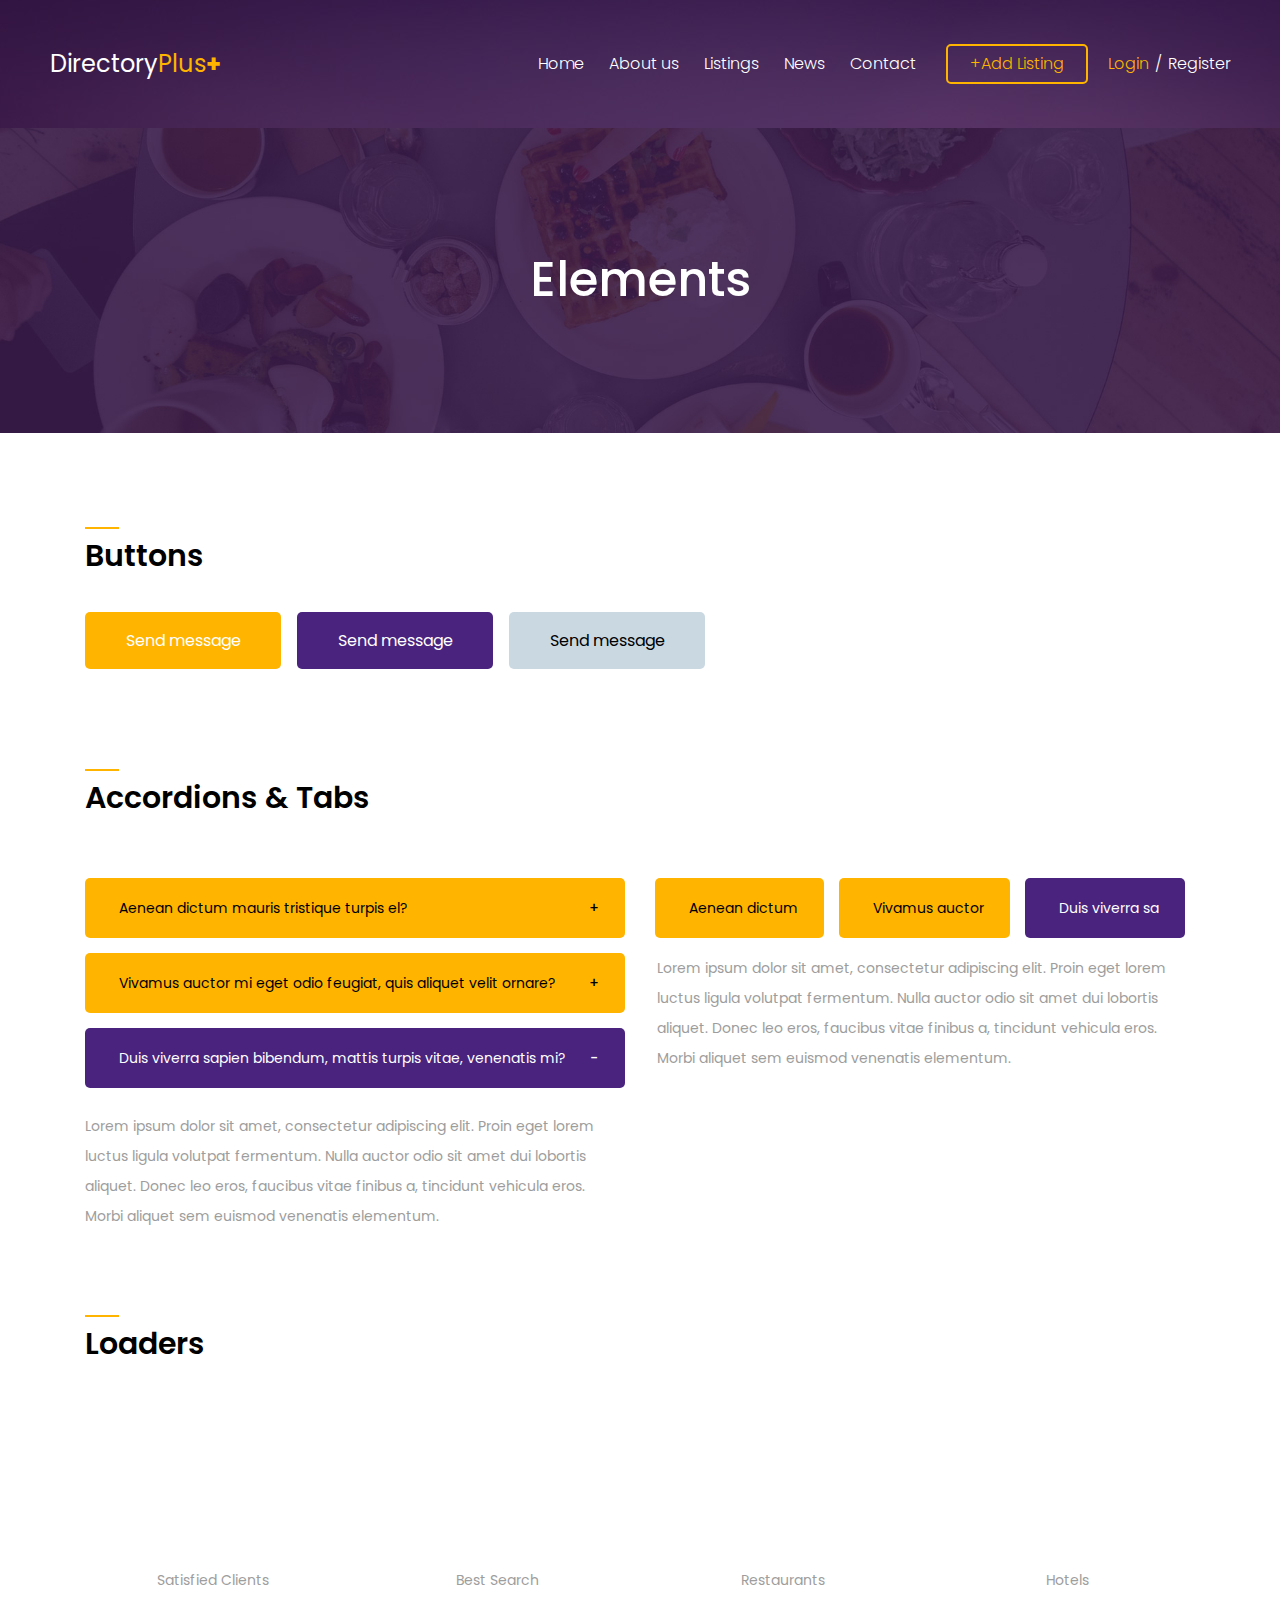
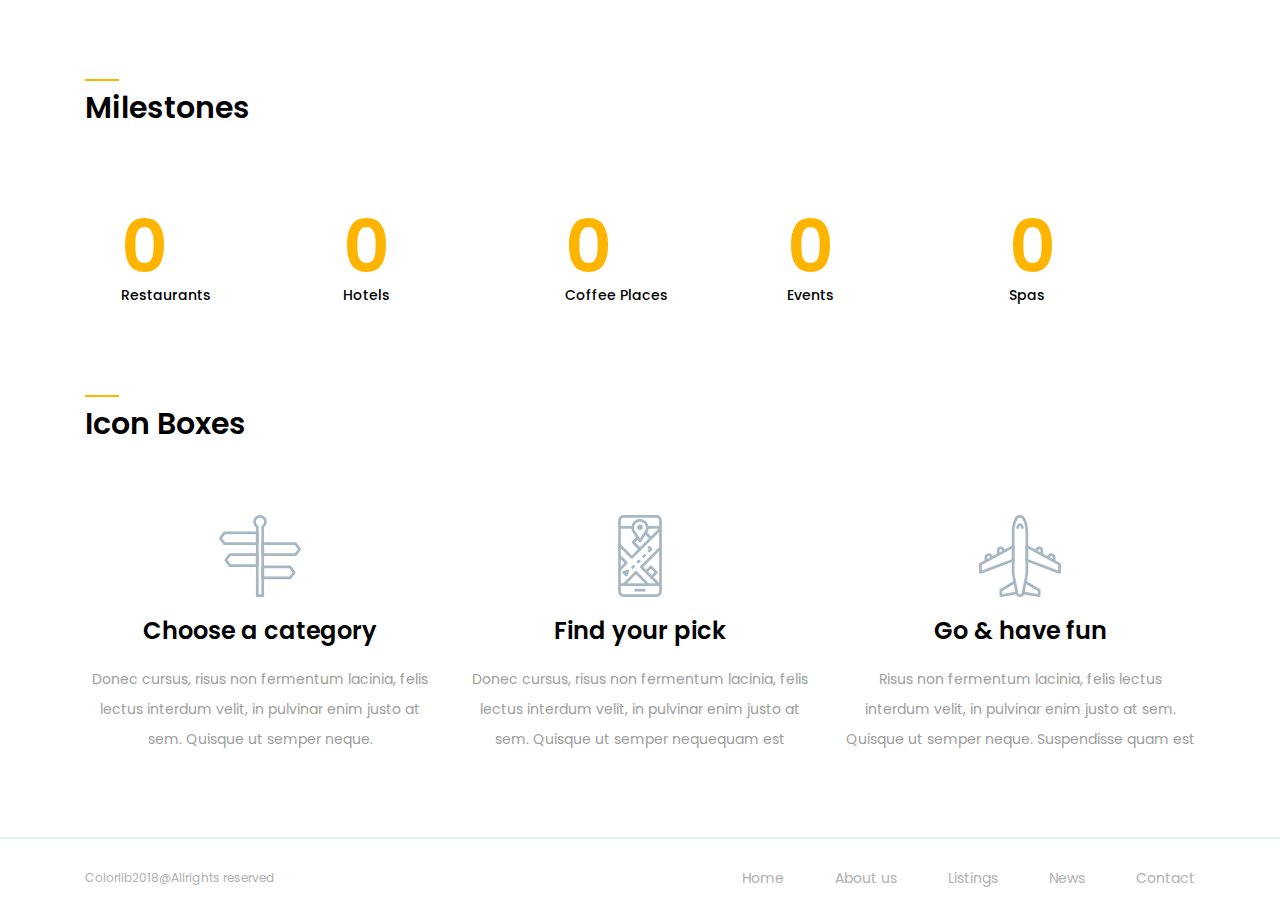
<file: elements.html>
<!DOCTYPE html>
<html lang="en">
<head>
<title>Elements</title>
<meta charset="utf-8">
<meta http-equiv="X-UA-Compatible" content="IE=edge">
<meta name="description" content="DirectoryPlus template project">
<meta name="viewport" content="width=device-width, initial-scale=1">
<link rel="stylesheet" type="text/css" href="styles/bootstrap-4.1.2/bootstrap.min.css">
<link href="plugins/font-awesome-4.7.0/css/font-awesome.min.css" rel="stylesheet" type="text/css">
<link rel="stylesheet" type="text/css" href="styles/elements.css">
<link rel="stylesheet" type="text/css" href="styles/elements_responsive.css">
</head>
<body>

<!-- Menu -->

<div class="menu">
	<div class="menu_container text-right">
		<div class="menu_close">close</div>
		<nav class="menu_nav">
			<ul>
				<li><a href="index.html">Home</a></li>
				<li><a href="#">About us</a></li>
				<li><a href="listings.html">Listings</a></li>
				<li><a href="blog.html">News</a></li>
				<li><a href="contact.html">Contact</a></li>
			</ul>
		</nav>
		<div class="menu_link">
			<a href="#">+Add Listing</a>
		</div>
	</div>
</div>

<div class="super_container">

	<!-- Header -->

	<header class="header">
		<div class="header_background"><div class="background_image" style="background-image:url(images/header.jpg)"></div></div>
		<div class="header_overlay"></div>
		<div class="header_content d-flex flex-row align-items-center justify-content-start">
			
			<!-- Logo -->
			<div class="logo"><a href="#">Directory<span>Plus</span><span>+</span></a></div>

			<!-- Header Nav -->
			<div class="header_right d-flex flex-row align-items-center justify-content-start ml-auto">
				<nav class="main_nav">
					<ul class="d-flex flex-row align-items-center justify-content-start">
						<li><a href="index.html">Home</a></li>
						<li><a href="#">About us</a></li>
						<li><a href="listings.html">Listings</a></li>
						<li><a href="blog.html">News</a></li>
						<li><a href="contact.html">Contact</a></li>
					</ul>
				</nav>
				<div class="add_listing text-center trans_200"><a href="#">+Add Listing</a></div>
				<div class="log_reg">
					<ul class="d-flex flex-row align-items-center justify-content-start">
						<li><a href="#">Login</a></li>
						<li><a href="#">Register</a></li>
					</ul>
				</div>
				<div class="hamburger">
					<i class="fa fa-bars trans_200"></i>
				</div>
			</div>

		</div>
	</header>

	<div class="super_container_inner">
		<div class="super_overlay"></div>

		<!-- Home -->

		<div class="home">
			<div class="parallax_background parallax-window" data-parallax="scroll" data-image-src="images/contact.jpg" data-speed="0.8"></div>
			<div class="home_container">
				<div class="container">
					<div class="row">
						<div class="col">
							<div class="home_content">
								<div class="home_title">Elements</div>
							</div>
						</div>
					</div>
				</div>
			</div>
		</div>

		<!-- Elements -->

		<div class="elements">
			<div class="container">
				<div class="row">
					<div class="col">
						
						<!-- Buttons -->
						<div class="buttons">
							<div class="section_title"><h1>Buttons</h1></div>
							<div class="buttons_container d-flex flex-row align-items-start justify-content-start flex-wrap">
								<div class="button button_1"><a href="#">Send message</a></div>
								<div class="button button_2"><a href="#">Send message</a></div>
								<div class="button button_3"><a href="#">Send message</a></div>
							</div>
						</div>

						<!-- Accordions & Tabs -->
						<div class="acc_tabs">
							<div class="section_title"><h1>Accordions & Tabs</h1></div>
							<div class="row acc_tabs_row">
								<div class="col-lg-6">

									<!-- Accordions -->
									<div class="accordions">

										<!-- Accordion -->
										<div class="accordion_container">
											<div class="accordion d-flex flex-row align-items-center"><div>Aenean dictum mauris tristique turpis el?</div></div>
											<div class="accordion_panel">
												<div>
													<p>Lorem ipsum dolor sit amet, consectetur adipiscing elit. Proin eget lorem luctus ligula volutpat fermentum. Nulla auctor odio sit amet dui lobortis aliquet. Donec leo eros, faucibus vitae finibus a, tincidunt vehicula eros. Morbi aliquet sem euismod venenatis elementum.</p>
												</div>
											</div>
										</div>
										
										<!-- Accordion -->
										<div class="accordion_container">
											<div class="accordion d-flex flex-row align-items-center"><div>Vivamus auctor mi eget odio feugiat, quis aliquet velit ornare?</div></div>
											<div class="accordion_panel">
												<div>
													<p>Lorem ipsum dolor sit amet, consectetur adipiscing elit. Proin eget lorem luctus ligula volutpat fermentum. Nulla auctor odio sit amet dui lobortis aliquet. Donec leo eros, faucibus vitae finibus a, tincidunt vehicula eros. Morbi aliquet sem euismod venenatis elementum.</p>
												</div>
											</div>
										</div>

										<!-- Accordion -->
										<div class="accordion_container">
											<div class="accordion d-flex flex-row align-items-center active"><div>Duis viverra sapien bibendum, mattis turpis vitae, venenatis mi?</div></div>
											<div class="accordion_panel">
												<div>
													<p>Lorem ipsum dolor sit amet, consectetur adipiscing elit. Proin eget lorem luctus ligula volutpat fermentum. Nulla auctor odio sit amet dui lobortis aliquet. Donec leo eros, faucibus vitae finibus a, tincidunt vehicula eros. Morbi aliquet sem euismod venenatis elementum.</p>
												</div>
											</div>
										</div>

									</div>

								</div>

								<div class="col-lg-6">
									
									<!-- Tabs -->
									<div class="tabs">
										<div class="tabs_container">
											<div class="tabs d-flex flex-row align-items-center justify-content-start flex-wrap">
												<div class="tab">Aenean dictum</div>
												<div class="tab">Vivamus auctor</div>
												<div class="tab active">Duis viverra sa</div>
											</div>
											<div class="tab_panels">
												<div class="tab_panel">
													<div class="tab_panel_content">
														<div class="tab_text">
															<p>Lorem ipsum dolor sit amet, consectetur adipiscing elit. Proin eget lorem luctus ligula volutpat fermentum. Nulla auctor odio sit amet dui lobortis aliquet. Donec leo eros, faucibus vitae finibus a, tincidunt vehicula eros. Morbi aliquet sem euismod venenatis elementum.</p>
														</div>
													</div>
												</div>
												<div class="tab_panel">
													<div class="tab_panel_content">
														<div class="tab_text">
															<p>Lorem ipsum dolor sit amet, consectetur adipiscing elit. Proin eget lorem luctus ligula volutpat fermentum. Nulla auctor odio sit amet dui lobortis aliquet. Donec leo eros, faucibus vitae finibus a, tincidunt vehicula eros. Morbi aliquet sem euismod venenatis elementum.</p>
														</div>
													</div>
												</div>
												<div class="tab_panel active">
													<div class="tab_panel_content">
														<div class="tab_text">
															<p>Lorem ipsum dolor sit amet, consectetur adipiscing elit. Proin eget lorem luctus ligula volutpat fermentum. Nulla auctor odio sit amet dui lobortis aliquet. Donec leo eros, faucibus vitae finibus a, tincidunt vehicula eros. Morbi aliquet sem euismod venenatis elementum.</p>
														</div>
													</div>
												</div>
											</div>
										</div>
									</div>

								</div>
							</div>
						</div>

						<!-- Loaders -->
						<div class="loaders">
							<div class="section_title"><h1>Loaders</h1></div>
							<div class="row loaders_row">

								<!-- Loader -->
								<div class="col-xl-3 col-md-6 loader_col">
									<!-- Loader -->
									<div class="loader_container text-center">
										<div class="loader text-center" data-perc="0.89"></div>
										<div class="loader_content">
											<div class="loader_title">Satisfied Clients</div>
										</div>
									</div>
								</div>

								<!-- Loader -->
								<div class="col-xl-3 col-md-6 loader_col">
									<!-- Loader -->
									<div class="loader_container text-center">
										<div class="loader text-center" data-perc="1.0"></div>
										<div class="loader_content">
											<div class="loader_title">Best Search</div>
										</div>
									</div>
								</div>

								<!-- Loader -->
								<div class="col-xl-3 col-md-6 loader_col">
									<!-- Loader -->
									<div class="loader_container text-center">
										<div class="loader text-center" data-perc="0.7"></div>
										<div class="loader_content">
											<div class="loader_title">Restaurants</div>
										</div>
									</div>
								</div>

								<!-- Loader -->
								<div class="col-xl-3 col-md-6 loader_col">
									<!-- Loader -->
									<div class="loader_container text-center">
										<div class="loader text-center" data-perc="0.2"></div>
										<div class="loader_content">
											<div class="loader_title">Hotels</div>
										</div>
									</div>
								</div>

							</div>
						</div>

						<!-- Milestones -->
						<div class="milestones">
							<div class="section_title"><h1>Milestones</h1></div>
							<div class="milestones_container d-flex flex-row align-items-start justify-content-start flex-wrap">
								
								<!-- Milestone -->
								<div class="milestone d-flex flex-row align-items-start justify-content-start">
									<div class="milestone_content">
										<div class="milestone_counter" data-end-value="420">0</div>
										<div class="milestone_title">Restaurants</div>
									</div>
								</div>

								<!-- Milestone -->
								<div class="milestone d-flex flex-row align-items-start justify-content-start">
									<div class="milestone_content">
										<div class="milestone_counter" data-end-value="78">0</div>
										<div class="milestone_title">Hotels</div>
									</div>
								</div>

								<!-- Milestone -->
								<div class="milestone d-flex flex-row align-items-start justify-content-start">
									<div class="milestone_content">
										<div class="milestone_counter" data-end-value="123">0</div>
										<div class="milestone_title">Coffee Places</div>
									</div>
								</div>

								<!-- Milestone -->
								<div class="milestone d-flex flex-row align-items-start justify-content-start">
									<div class="milestone_content">
										<div class="milestone_counter" data-end-value="25">0</div>
										<div class="milestone_title">Events</div>
									</div>
								</div>

								<!-- Milestone -->
								<div class="milestone d-flex flex-row align-items-start justify-content-start">
									<div class="milestone_content">
										<div class="milestone_counter" data-end-value="16">0</div>
										<div class="milestone_title">Spas</div>
									</div>
								</div>

							</div>
						</div>

						<!-- Icon Boxes -->
						<div class="icon_boxes">
							<div class="section_title"><h1>Icon Boxes</h1></div>
							<div class="row icon_boxes_row">
								
								<!-- Icon Box -->
								<div class="col-lg-4">
									<div class="icon_box text-center">
										<div class="icon_box_icon"><img src="images/icon_6.svg" alt=""></div>
										<div class="icon_box_title">Choose a category</div>
										<div class="icon_box_text">
											<p>Donec cursus, risus non fermentum lacinia, felis lectus interdum velit, in pulvinar enim justo at sem. Quisque ut semper neque.</p>
										</div>
									</div>
								</div>

								<!-- Icon Box -->
								<div class="col-lg-4">
									<div class="icon_box text-center">
										<div class="icon_box_icon"><img src="images/icon_7.svg" alt=""></div>
										<div class="icon_box_title">Find your pick</div>
										<div class="icon_box_text">
											<p>Donec cursus, risus non fermentum lacinia, felis lectus interdum velit, in pulvinar enim justo at sem. Quisque ut semper nequequam est</p>
										</div>
									</div>
								</div>

								<!-- Icon Box -->
								<div class="col-lg-4">
									<div class="icon_box text-center">
										<div class="icon_box_icon"><img src="images/icon_8.svg" alt=""></div>
										<div class="icon_box_title">Go & have fun</div>
										<div class="icon_box_text">
											<p>Risus non fermentum lacinia, felis lectus interdum velit, in pulvinar enim justo at sem. Quisque ut semper neque. Suspendisse quam est</p>
										</div>
									</div>
								</div>

							</div>
						</div>
					</div>
				</div>
			</div>
		</div>

		<!-- Footer -->

		<footer class="footer">
			<div class="container">
				<div class="row">
					<div class="col">
						<div class="footer_container d-flex flex-md-row flex-column align-items-center justify-content-md-start justify-content-center">
							<div class="copyright order-md-1 order-2">Colorlib2018@Allrights reserved</div>
							<nav class="footer_nav ml-md-auto order-md-2 order-1">
								<ul class="d-flex flex-row align-items-center justify-content-start">
									<li><a href="index.html">Home</a></li>
									<li><a href="#">About us</a></li>
									<li><a href="listings.html">Listings</a></li>
									<li><a href="blog.html">News</a></li>
									<li><a href="contact.html">Contact</a></li>
								</ul>
							</nav>
						</div>
					</div>
				</div>
			</div>
		</footer>
	</div>
		
</div>

<script src="js/jquery-3.3.1.min.js"></script>
<script src="styles/bootstrap-4.1.2/popper.js"></script>
<script src="styles/bootstrap-4.1.2/bootstrap.min.js"></script>
<script src="plugins/greensock/TweenMax.min.js"></script>
<script src="plugins/greensock/TimelineMax.min.js"></script>
<script src="plugins/scrollmagic/ScrollMagic.min.js"></script>
<script src="plugins/greensock/animation.gsap.min.js"></script>
<script src="plugins/greensock/ScrollToPlugin.min.js"></script>
<script src="plugins/easing/easing.js"></script>
<script src="plugins/progressbar/progressbar.min.js"></script>
<script src="plugins/parallax-js-master/parallax.min.js"></script>
<script src="js/elements.js"></script>
</body>
</html>
</file>
<file: styles/main_styles.css>
@charset "utf-8";
/* CSS Document */

/******************************

[Table of Contents]

1. Fonts
2. Body and some general stuff
3. Header
4. Menu
5. Home
6. Categories
7. Locations
8. Food
9. How it works
10. CTA
11. CTA 2
12. Clients
13. Footer


******************************/

/***********
1. Fonts
***********/

@import url('https://fonts.googleapis.com/css?family=Poppins:300,400,500,600,700,800,900');

/*********************************
2. Body and some general stuff
*********************************/

*
{
	margin: 0;
	padding: 0;
	-webkit-font-smoothing: antialiased;
	-webkit-text-shadow: rgba(0,0,0,.01) 0 0 1px;
	text-shadow: rgba(0,0,0,.01) 0 0 1px;
}
body
{
	font-family: 'Poppins', sans-serif;
	font-size: 14px;
	font-weight: 400;
	background: #FFFFFF;
	color: #a5a5a5;
}
div
{
	display: block;
	position: relative;
	-webkit-box-sizing: border-box;
    -moz-box-sizing: border-box;
    box-sizing: border-box;
}
ul
{
	list-style: none;
	margin-bottom: 0px;
}
p
{
	font-family: 'Poppins', sans-serif;
	font-size: 14px;
	line-height: 2.145;
	font-weight: 400;
	color: #a9a9a9;
	-webkit-font-smoothing: antialiased;
	-webkit-text-shadow: rgba(0,0,0,.01) 0 0 1px;
	text-shadow: rgba(0,0,0,.01) 0 0 1px;
}
p a
{
	display: inline;
	position: relative;
	color: inherit;
	border-bottom: solid 1px #ffa07f;
	-webkit-transition: all 200ms ease;
	-moz-transition: all 200ms ease;
	-ms-transition: all 200ms ease;
	-o-transition: all 200ms ease;
	transition: all 200ms ease;
}
p:last-of-type
{
	margin-bottom: 0;
}
a
{
	-webkit-transition: all 200ms ease;
	-moz-transition: all 200ms ease;
	-ms-transition: all 200ms ease;
	-o-transition: all 200ms ease;
	transition: all 200ms ease;
}
a, a:hover, a:visited, a:active, a:link
{
	text-decoration: none;
	-webkit-font-smoothing: antialiased;
	-webkit-text-shadow: rgba(0,0,0,.01) 0 0 1px;
	text-shadow: rgba(0,0,0,.01) 0 0 1px;
}
a:hover
{
	color: #ffb400 !important;
}
p a:active
{
	position: relative;
	color: #FF6347;
}
p a:hover
{
	color: #FFFFFF;
	background: #ffa07f;
}
p a:hover::after
{
	opacity: 0.2;
}
::selection
{
	background: rgba(255,165,75,0.85);
	color: #FFFFFF;
}
p::selection
{
	
}
h1{font-size: 48px;}
h2{font-size: 36px;}
h3{font-size: 24px;}
h4{font-size: 18px;}
h5{font-size: 14px;}
h1, h2, h3, h4, h5, h6
{
	font-family: 'Poppins', sans-serif;
	-webkit-font-smoothing: antialiased;
	-webkit-text-shadow: rgba(0,0,0,.01) 0 0 1px;
	text-shadow: rgba(0,0,0,.01) 0 0 1px;
	font-weight: 600;
	line-height: 1.2;
	color: #000000;
}
h1::selection, 
h2::selection, 
h3::selection, 
h4::selection, 
h5::selection, 
h6::selection
{
	
}
img
{
	max-width: 100%;
}
button:active
{
	outline: none;
}
.form-control
{
	color: #db5246;
}
section
{
	display: block;
	position: relative;
	box-sizing: border-box;
}
.clear
{
	clear: both;
}
.clearfix::before, .clearfix::after
{
	content: "";
	display: table;
}
.clearfix::after
{
	clear: both;
}
.clearfix
{
	zoom: 1;
}
.float_left
{
	float: left;
}
.float_right
{
	float: right;
}
.trans_200
{
	-webkit-transition: all 200ms ease;
	-moz-transition: all 200ms ease;
	-ms-transition: all 200ms ease;
	-o-transition: all 200ms ease;
	transition: all 200ms ease;
}
.trans_300
{
	-webkit-transition: all 300ms ease;
	-moz-transition: all 300ms ease;
	-ms-transition: all 300ms ease;
	-o-transition: all 300ms ease;
	transition: all 300ms ease;
}
.trans_400
{
	-webkit-transition: all 400ms ease;
	-moz-transition: all 400ms ease;
	-ms-transition: all 400ms ease;
	-o-transition: all 400ms ease;
	transition: all 400ms ease;
}
.trans_500
{
	-webkit-transition: all 500ms ease;
	-moz-transition: all 500ms ease;
	-ms-transition: all 500ms ease;
	-o-transition: all 500ms ease;
	transition: all 500ms ease;
}
.fill_height
{
	height: 100%;
}
.super_container
{
	width: 100%;
	overflow: hidden;
}
.super_container_inner
{
	-webkit-transition: all 400ms ease;
	-moz-transition: all 400ms ease;
	-ms-transition: all 400ms ease;
	-o-transition: all 400ms ease;
	transition: all 400ms ease;
}
.super_container_inner.active
{
	-webkit-transform: translateX(-350px);
	-moz-transform: translateX(-350px);
	-ms-transform: translateX(-350px);
	-o-transform: translateX(-350px);
	transform: translateX(-350px);
}
.super_overlay
{
	position: fixed;
	top: 0;
	left: 0;
	width: 100vw;
	height: 100%;
	background: rgba(255,255,255,0.85);
	z-index: 1001;
	visibility: hidden;
	opacity: 0;
	-webkit-transition: all 400ms ease;
	-moz-transition: all 400ms ease;
	-ms-transition: all 400ms ease;
	-o-transition: all 400ms ease;
	transition: all 400ms ease;
}
.super_container_inner.active .super_overlay
{
	visibility: visible;
	opacity: 1;
	pointer-events: auto;
}
.prlx_parent
{
	overflow: hidden;
}
.prlx
{
	height: 130% !important;
}
.parallax-window
{
    min-height: 400px;
    background: transparent;
}
.parallax_background
{
	position: absolute;
	top: 0;
	left: 0;
	width: 100%;
	height: 100%;
}
.background_image
{
	position: absolute;
	top: 0;
	left: 0;
	width: 100%;
	height: 100%;
	background-repeat: no-repeat;
	background-size: cover;
	background-position: center center;
}
.nopadding
{
	padding: 0px !important;
}
.owl-carousel,
.owl-carousel .owl-stage-outer,
.owl-carousel .owl-stage,
.owl-carousel .owl-item
{
	height: 100%;
}
.slide
{
	height: 100%;
}
.section_title
{
	padding-top: 14px;
}
.section_title h1
{
	font-size: 30px;
}
.section_title h1 span
{
	color: #ffb400;
}
.section_title::after
{
	display: block;
	position: absolute;
	top: 0;
	left: 50%;
	-webkit-transform: translateX(-50%);
	-moz-transform: translateX(-50%);
	-ms-transform: translateX(-50%);
	-o-transform: translateX(-50%);
	transform: translateX(-50%);
	width: 34px;
	height: 2px;
	background: #ffb400;
	content: '';
}
.container_custom .container
{
	max-width: 1600px;
}
.button
{
	width: 196px;
	height: 57px;
	background: #ffb400;
	border-radius: 5px;
	-webkit-transition: all 200ms ease;
	-moz-transition: all 200ms ease;
	-ms-transition: all 200ms ease;
	-o-transition: all 200ms ease;
	transition: all 200ms ease;
}
.button a
{
	display: block;
	height: 100%;
	font-size: 16px;
	font-weight: 500;
	color: #FFFFFF;
	text-align: center;
	line-height: 57px;
}
.button:hover
{
	background: #FFFFFF;
}

/*********************************
3. Header
*********************************/

.header
{
	position: fixed;
	top: 0;
	left: 0;
	width: 100%;
	z-index: 100;
	-webkit-transition: all 400ms ease;
	-moz-transition: all 400ms ease;
	-ms-transition: all 400ms ease;
	-o-transition: all 400ms ease;
	transition: all 400ms ease;
}
.header.scrolled
{
	background: rgba(54,15,100,0.9);
}
.header.active
{
	-webkit-transform: translateX(-350px);
	-moz-transform: translateX(-350px);
	-ms-transform: translateX(-350px);
	-o-transform: translateX(-350px);
	transform: translateX(-350px);
}
.header_overlay
{
	position: absolute;
	top: 0;
	left: 0;
	width: 100%;
	height: 100%;
	background: rgba(255,255,255,0.85);
	z-index: 1;
	visibility: hidden;
	opacity: 0;
	-webkit-transition: all 400ms ease;
	-moz-transition: all 400ms ease;
	-ms-transition: all 400ms ease;
	-o-transition: all 400ms ease;
	transition: all 400ms ease;
}
.header.active .header_overlay
{
	visibility: visible;
	opacity: 1;
}
.header_content
{
	width: 100%;
	height: 128px;
	padding-left: 50px;
	padding-right: 50px;
	-webkit-transition: all 400ms ease;
	-moz-transition: all 400ms ease;
	-ms-transition: all 400ms ease;
	-o-transition: all 400ms ease;
	transition: all 400ms ease;
}
.header.scrolled .header_content
{
	height: 90px;
}
.logo a
{
	font-size: 24px;
	color: #FFFFFF;
}
.logo a span
{
	color: #ffb400;
}
.logo a span:last-child
{
	font-weight: 700;
}
.main_nav ul li:not(:last-of-type)
{
	margin-right: 59px;
}
.main_nav ul li a
{
	font-size: 16px;
	font-weight: 300;
	color: #FFFFFF;
}
.main_nav ul li.active a
{
	color: #ffb400;
}
.log_reg
{
	margin-left: 28px;
}
.log_reg ul li:not(:last-of-type)::after
{
	display: inline-block;
	content: '/';
	margin-left: 6px;
	margin-right: 6px;
	font-size: 16px;
	font-weight: 300;
	color: #FFFFFF;
}
.log_reg ul li a
{
	font-size: 16px;
	font-weight: 300;
	color: #FFFFFF;
}
.log_reg ul li:first-child a
{
	color: #ffb400;
}
.add_listing
{
	width: 142px;
	height: 40px;
	border: solid 2px #ffb400;
	border-radius: 5px;
	margin-left: 41px;
}
.add_listing a
{
	display: block;
	width: 100%;
	height: 100%;
	line-height: 36px;
	font-size: 16px;
	color: #ffb400;
	font-weight: 300;
}
.add_listing:hover
{
	border-color: #FFFFFF;
}
.add_listing:hover a
{
	color: #FFFFFF !important;
}
.hamburger
{
	display: none;
	margin-left: 30px;
	cursor: pointer;
}
.hamburger i
{
	font-size: 20px;
	color: #FFFFFF;
	-webkit-transition: all 200ms ease;
	-moz-transition: all 200ms ease;
	-ms-transition: all 200ms ease;
	-o-transition: all 200ms ease;
	transition: all 200ms ease;
}
.hamburger:hover i
{
	color: #ffb400;
}

/*********************************
4. Menu
*********************************/

.menu
{
	position: fixed;
	top: 0;
	right: -350px;
	background: #FFFFFF;
	width: 350px;
	height: 100vh;
	z-index: 101;
	-webkit-transition: all 400ms ease;
	-moz-transition: all 400ms ease;
	-ms-transition: all 400ms ease;
	-o-transition: all 400ms ease;
	transition: all 400ms ease;
}
.menu.active
{
	right: 0;
}
.menu_container
{
	padding-top: 57px;
	padding-right: 30px;
	width: 100%;
	height: 100%;
}
.menu_close
{
	display: inline-block;
	text-align: right;
	font-size: 13px;
	font-weight: 600;
	text-transform: uppercase;
	color: #000000;
	cursor: pointer;
}
.menu_close:hover
{
	color: #ffb400;
}
.menu_nav
{
	margin-top: 107px;
}
.menu_nav ul li:not(:last-of-type)
{
	margin-bottom: 1px;
}
.menu_nav ul li a
{
	font-size: 24px;
	color: #000000;
}
.menu_link
{
	display: none;
	position: absolute;
	bottom: 20px;
	right: 30px;
}
.menu_link a
{
	font-size: 14px;
	font-weight: 500;
	color: #ffb400;
}

/*********************************
5. Home
*********************************/

.home
{
	height: 857px;
	background: #360f64;
	overflow: hidden;
}
.home_slider_container
{
	width: 100%;
	height: 100%;
}
.home_slider_dots
{
	position: absolute;
	top: 44%;
	left: 53px;
	z-index: 1;
}
.home_slider .owl-dots
{
	display: none;
}
.home_slider_custom_dot
{
	position: relative;
	width: 100%;
	text-align: center;
	background: transparent;
	line-height: 35px;
	font-size: 16px;
	font-weight: 300;
	color: #FFFFFF;
	cursor: pointer;
	-webkit-transition: all 200ms ease;
	-moz-transition: all 200ms ease;
	-ms-transition: all 200ms ease;
	-o-transition: all 200ms ease;
	transition: all 200ms ease;
}
.home_slider_custom_dot:hover,
.home_slider_custom_dot.active
{
	color: #ffb400;
}
.home_slider_custom_dot:not(:last-child)
{
	margin-bottom: 15px;
}
.home_container
{
	position: absolute;
	left: 0;
	top: 36.2%;
	width: 100%;
}
.home_content
{

}
.home_title
{
	display: inline-block;
}
.home_title h1
{
	color: #FFFFFF;
	font-size: 72px;
	font-weight: 400;
	line-height: 1.2;
}
.home_title h1 span
{
	position: relative;
	line-height: 1.2;
}
.home_title h1 span::after
{
	display: block;
	position: absolute;
	top: 22px;
	right: -8px;
	width: 27px;
	height: 27px;
	border-radius: 50%;
	background: #ffb400;
	line-height: 27px;
	text-align: center;
	font-size: 16px;
	font-weight: 500;
	color: #FFFFFF;
	content: '+';
}
.search_form_container
{
	margin-top: 36px;
}
.search_form
{
	display: block;
}
.search_input
{
	display: block;
	width: calc(100% - 214px);
	height: 57px;
	border: none;
	outline: none;
	padding-left: 27px;
	border-radius: 5px;
	font-size: 16px;
	font-weight: 400;
	color: #000000;
}
.search_input::-webkit-input-placeholder
{
	font-size: 16px !important;
	font-weight: 400 !important;
	color: #b9b9b9 !important;
}
.search_input:-moz-placeholder
{
	font-size: 16px !important;
	font-weight: 400 !important;
	color: #b9b9b9 !important;
}
.search_input::-moz-placeholder
{
	font-size: 16px !important;
	font-weight: 400 !important;
	color: #b9b9b9 !important;
} 
.search_input:-ms-input-placeholder
{ 
	font-size: 16px !important;
	font-weight: 400 !important;
	color: #b9b9b9 !important;
}
.search_input::input-placeholder
{
	font-size: 16px !important;
	font-weight: 400 !important;
	color: #b9b9b9 !important;
}
.search_button
{
	width: 196px;
	height: 57px;
	border: none;
	outline: none;
	background: #ffb400;
	border-radius: 5px;
	cursor: pointer;
	font-size: 16px;
	font-weight: 500;
	color: #FFFFFF;
}

/*********************************
6. Categories
*********************************/

.categories
{
	z-index: 2;
}
.categories_container
{
	border-radius: 5px;
	box-shadow: 0px 32px 114px rgba(0,0,0,0.35);
	margin-top: -132px;
	background: #FFFFFF;
}
.category
{
	width: 20%;
}
.category:not(:last-child)::after
{
	display: block;
	position: absolute;
	top: 50%;
	-webkit-transform: translateY(-50%);
	-moz-transform: translateY(-50%);
	-ms-transform: translateY(-50%);
	-o-transform: translateY(-50%);
	transform: translateY(-50%);
	right: -1px;
	width: 2px;
	height: 50%;
	background: #e1ecf4;
	content: '';
}
.category a
{
	display: block;
	position: relative;
	width: 100%;
	height: 100%;
	padding-top: 36px;
	padding-bottom: 57px;
}
.cat_icon
{
	width: 70px;
	height: 70px;
}
.cat_icon img
{
	max-height: 100%;
}
.cat_icon svg
{
	max-width: 100%;
	max-height: 100%;
}
.svg path, .svg rect, .svg polygon
{
    fill: #c7d6db;
    -webkit-transition: all 200ms ease;
    -moz-transition: all 200ms ease;
    -ms-transition: all 200ms ease;
    -o-transition: all 200ms ease;
    transition: all 200ms ease;
}
.category:hover .svg path,
.category:hover .svg rect,
.category:hover .svg polygon
{
	fill: #ffb400;
}
.cat_title
{
	font-size: 18px;
	font-weight: 500;
	color: #000000;
	line-height: 0.75;
	margin-top: 26px;
	-webkit-transition: all 200ms ease;
	-moz-transition: all 200ms ease;
	-ms-transition: all 200ms ease;
	-o-transition: all 200ms ease;
	transition: all 200ms ease;
}
.category:hover .cat_title
{
	color: #ffb400;
}

/*********************************
7. Locations
*********************************/

.locations
{
	background: #FFFFFF;
	padding-top: 95px;
	z-index: 1;
}
.locations_container
{
	margin-top: 86px;
}
.location
{
	width: calc((100% - 100px) / 5);
	border: solid 2px transparent;
	margin-bottom: 25px;
	-webkit-transition: all 200ms ease;
	-moz-transition: all 200ms ease;
	-ms-transition: all 200ms ease;
	-o-transition: all 200ms ease;
	transition: all 200ms ease;
}
.location:hover
{
	border-color: #ffb400;
	box-shadow: 0px 35px 43px rgba(0,0,0,0.35);
}
.location_title
{
	position: absolute;
	left: 20px;
	bottom: 48px;
	width: calc(100% - 38px);
	height: 45px;
	background: #FFFFFF;
	border-radius: 5px;
}
.location_title > div
{
	width: 100%;
	height: 100%;
}
.location_title > div a
{
	display: block;
	position: relative;
	width: 100%;
	height: 100%;
	font-size: 18px;
	font-weight: 600;
	color: #000000;
	line-height: 45px;
}
.location_title > div a > div
{
	position: absolute;
	left: 50%;
	-webkit-transform: translateX(-50%);
	-moz-transform: translateX(-50%);
	-ms-transform: translateX(-50%);
	-o-transform: translateX(-50%);
	transform: translateX(-50%);
	bottom: -27px;
	width: 35px;
	height: 35px;
	border-radius: 50%;
	background: #ffb400;
	line-height: 35px;
	text-align: center;
	font-size: 18px;
	font-weight: 600;
	color: #FFFFFF;
}

/*********************************
8. Food
*********************************/

.food
{
	background: #FFFFFF;
	padding-top: 71px;
	padding-bottom: 74px;
}
.grid_container
{
	left: -10px;
	width: calc(100% + 20px);
	margin-top: 94px;
}
.grid-item
{
	height: 431px;
	padding-left: 10px;
	padding-right: 10px;
	margin-bottom: 20px;
}
.food_item
{
	-webkit-transition: all 200ms ease;
	-moz-transition: all 200ms ease;
	-ms-transition: all 200ms ease;
	-o-transition: all 200ms ease;
	transition: all 200ms ease;
}
.food_item:hover
{
	box-shadow: 0px 35px 43px rgba(0,0,0,0.35);
	z-index: 1;
}
.grid-item > div
{
	width: 100%;
	height: 100%;
}
.grid_large
{
	width: 45%;
}
.grid_medium
{
	width: 30%;
}
.grid_small
{
	width: 25%;
}
.grid_half
{
	height: 50%;
}
.grid_half:first-child
{
	padding-bottom: 10px;
}
.grid_half:last-child
{
	padding-top: 10px;
}
.grid_half > div
{
	width: 100%;
	height: 100%;
}
.food_item::after
{
	display: block;
	position: absolute;
	top: 0;
	left: 0;
	width: 100%;
	height: 100%;
	background: rgba(35,6,67,0.72);
	content: '';
	visibility: hidden;
	opacity: 0;
	pointer-events: none;
	border: solid 2px #ffb400;
	-webkit-transition: all 200ms ease;
	-moz-transition: all 200ms ease;
	-ms-transition: all 200ms ease;
	-o-transition: all 200ms ease;
	transition: all 200ms ease;
}
.food_item:hover::after
{
	visibility: visible;
	opacity: 1;
}
.food_item_tag
{
	position: absolute;
	top: 25px;
	left: 33px;
	width: 118px;
	height: 46px;
	border-radius: 5px;
	background: #ffb400;
	text-align: center;
	z-index: 1;
	-webkit-transition: all 200ms ease;
	-moz-transition: all 200ms ease;
	-ms-transition: all 200ms ease;
	-o-transition: all 200ms ease;
	transition: all 200ms ease;
}
.food_item_tag a
{
	display: block;
	height: 100%;
	width: 100%;
	line-height: 46px;
	font-size: 18px;
	font-weight: 600;
	color: #FFFFFF;
}
.food_item_tag:hover
{
	background: #FFFFFF;
}
.food_item_tag:hover a
{
	color: #ffb400;
}

/*********************************
9. How it works
*********************************/

.how
{
	background: #e1ecf4;
	padding-top: 94px;
	padding-bottom: 42px;
}
.icon_box_container
{
	margin-top: 86px;
}
.icon_box
{
	width: calc((100% - 106px) / 3);
	background: #FFFFFF;
	padding-top: 61px;
	padding-bottom: 66px;
	padding-left: 40px;
	padding-right: 40px;
	border: solid 2px #FFFFFF;
	margin-bottom: 53px;
	-webkit-transition: all 200ms ease;
	-moz-transition: all 200ms ease;
	-ms-transition: all 200ms ease;
	-o-transition: all 200ms ease;
	transition: all 200ms ease;
}
.icon_box:hover
{
	border-color: #ffb400;
	box-shadow: 0px 35px 43px rgba(0,0,0,0.35);
}
.icon_box_icon
{
	width: 206px;
	height: 206px;
}
.icon_box_icon img
{
	position: relative;
	max-height: 100%;
	z-index: 1;
}
.icon_box_icon::before
{
	display: block;
	position: absolute;
	top: 50%;
	left: 50%;
	-webkit-transform: translate(-50%, -50%);
	-moz-transform: translate(-50%, -50%);
	-ms-transform: translate(-50%, -50%);
	-o-transform: translate(-50%, -50%);
	transform: translate(-50%, -50%);
	width: 156px;
	height: 156px;
	border-radius: 50%;
	border: solid 2px #ffb400;
	background: #fff3d6;
	content: '';
	z-index: 0;
}
.icon_box_title
{
	font-size: 30px;
	font-weight: 600;
	color: #000000;
	line-height: 1.2;
	margin-top: 38px;
}
.icon_box_text
{
	width: 100%;
	margin-top: 17px;
}
.icon_box_num
{
	position: absolute;
	top: -23px;
	left: 39px;
	width: 62px;
	height: 62px;
	border-radius: 50%;
	background: #ffb400;
	line-height: 62px;
	text-align: center;
	font-size: 24px;
	font-weight: 600;
	color: #FFFFFF;
}

/*********************************
10. CTA
*********************************/

.cta
{
	padding-top: 96px;
	padding-bottom: 112px;
}
.cta_content
{
	max-width: 880px;
}
.cta_title h1
{
	font-size: 60px;
	font-weight: 600;
	color: #FFFFFF;
}
.cta_text
{
	margin-top: 11px;
}
.cta_text p
{
	font-size: 18px;
	font-weight: 600;
	color: #FFFFFF;
	line-height: 2;
}
.cta_button
{
	margin-top: 23px;
}

/*********************************
11. CTA 2
*********************************/

.cta_2
{
	background: #FFFFFF;
}
.cta_2_col:first-child
{
	z-index: 1;
}
.cta_2_content
{
	padding-right: 50px;
	padding-top: 127px;
	padding-bottom: 151px;
}
.cta_2_title h1
{
	font-size: 48px;
	font-weight: 500;
	color: #000000;
}
.cta_2_title h1 span
{
	color: #ffb400;
}
.cta_2_text
{
	margin-top: -1px;
}
.store_links
{
	margin-top: 41px;
}
.store_link:not(:last-child)
{
	margin-right: 19px;
}
.cta_2_image
{
	height: 100%;
}
.cta_2_image img
{
	position: absolute;
	left: 50%;
	top: 50%;
	-webkit-transform: translate(-50%, -50%);
	-moz-transform: translate(-50%, -50%);
	-ms-transform: translate(-50%, -50%);
	-o-transform: translate(-50%, -50%);
	transform: translate(-50%, -50%);
	max-width: none;
	max-height: 100%;
}

/*********************************
12. Clients
*********************************/

.clients
{
	background: #49237d;
}
.clients_slider_container
{
	height: 111px;
}
.client_image
{
	width: 111px;
	height: 111px;
	margin-left: auto;
	margin-right: auto;
}

/*********************************
13. Footer
*********************************/

.footer
{
	background: #FFFFFF;
}
.footer_container
{
	height: 79px;
}
.copyright
{
	font-size: 12px;
	font-weight: 400;
	color: #b0b0b0;
}
.footer_nav ul li:not(:last-of-type)
{
	margin-right: 51px;
}
.footer_nav ul li a
{
	font-size: 14px;
	font-weight: 400;
	color: #b0b0b0;
}
.footer_nav ul li a:hover,
.footer_nav ul li.active a
{
	color: #ffb400;
}
</file>
<file: styles/responsive.css>
@charset "utf-8";
/* CSS Document */

/******************************

[Table of Contents]

1. 1620px
2. 1440px
3. 1280px
4. 1199px
5. 1024px
6. 991px
7. 959px
8. 880px
9. 768px
10. 767px
11. 539px
12. 479px
13. 400px

******************************/

/************
1. 1620px
************/

@media only screen and (max-width: 1620px)
{
	.container_custom .container
	{
		max-width: 1400px;
	}
}

/************
2. 1440px
************/

@media only screen and (max-width: 1440px)
{
	.container_custom .container
	{
		max-width: 1170px;
	}
	.icon_box_title
	{
		max-width: 200px;
	}
}

/************
3. 1380px
************/

@media only screen and (max-width: 1380px)
{
	
}

/************
3. 1280px
************/

@media only screen and (max-width: 1280px)
{
	.main_nav ul li:not(:last-of-type)
	{
		margin-right: 25px;
	}
	.add_listing
	{
		margin-left: 30px;
	}
	.log_reg
	{
		margin-left: 20px;
	}
}

/************
4. 1199px
************/

@media only screen and (max-width: 1199px)
{
	.container_custom .container
	{
		max-width: 960px;
	}
	.location
	{
		width: calc((100% - 25px) / 2);
	}
	.icon_box
	{
		width: calc((100% - 60px) / 3);
		padding-left: 30px;
		padding-right: 30px;
	}
	.icon_box_icon
	{
		width: 136px;
		height: 136px;
	}
	.icon_box_icon::before
	{
		width: 106px;
		height: 106px;
	}
}

/************
4. 1100px
************/

@media only screen and (max-width: 1100px)
{
	
}

/************
5. 1024px
************/

@media only screen and (max-width: 1024px)
{
	
}

/************
6. 991px
************/

@media only screen and (max-width: 991px)
{
	.container_custom .container
	{
		max-width: 720px;
	}
	.main_nav
	{
		display: none;
	}
	.hamburger
	{
		display: block;
	}
	.search_input
	{
		width: calc(100% - 170px);
	}
	.search_button
	{
		width: 152px;
	}
	.cat_icon
	{
		width: 50px;
		height: 50px;
	}
	.grid_container
	{
		left: auto;
		width: 100%;
	}
	.grid-item
	{
		padding-left: 0;
		padding-right: 0;
	}
	.grid_large
	{
		width: 100%;
	}
	.grid_medium
	{
		width: 100%;
	}
	.grid_small
	{
		width: 100%;
	}
	.icon_box
	{
		width: 100%;
		padding-left: 40px;
		padding-right: 40px;
	}
	.icon_box_title
	{
		max-width: none;
	}
	.cta_title h1
	{
		font-size: 48px;
	}
	.cta_text p
	{
		font-size: 16px;
	}
	.cta_2
	{
		padding-bottom: 80px;
	}
	.cta_2_content
	{
		padding-right: 0px;
		padding-top: 127px;
		padding-bottom: 27px;
	}
	.cta_2_image
	{
		height: 500px;
	}
	.cta_2_image img
	{
		
	}
	.footer_nav ul li:not(:last-of-type)
	{
		margin-right: 31px;
	}
}

/************
7. 959px
************/

@media only screen and (max-width: 959px)
{
	
}

/************
8. 880px
************/

@media only screen and (max-width: 880px)
{
	
}

/************
9. 768px
************/

@media only screen and (max-width: 768px)
{
	
}

/************
10. 767px
************/

@media only screen and (max-width: 767px)
{
	.container_custom .container
	{
		max-width: 540px;
	}
	.add_listing
	{
		width: 122px;
		height: 38px;
	}
	.add_listing
	{
		display: none;
	}
	.log_reg ul li a
	{
		font-size: 14px;
	}
	.menu_link
	{
		display: block;
	}
	.home_slider_dots
	{
		left: 30px;
	}
	.home_title h1
	{
		font-size: 56px;
	}
	.home_title h1 span::after
	{
		top: 17px;
		width: 22px;
		height: 22px;
		line-height: 22px;
		font-size: 14px;
	}
	.category
	{
		width: 100%;
		padding-left: 30px;
	}
	.category a
	{
		padding-bottom: 40px;
	}
	.category:not(:last-child)::after
	{
		right: auto;
		top: auto;
		bottom: 0;
		left: 30px;
		-webkit-transform: translateY(0%);
		-moz-transform: translateY(0%);
		-ms-transform: translateY(0%);
		-o-transform: translateY(0%);
		transform: translateY(0%);
		width: calc(100% - 60px);
		height: 2px;
	}
	.cat_title
	{
		margin-top: 0;
		margin-left: 30px;
	}
	.location
	{
		width: 100%;
	}
	.location_title
	{
		left: 15%;
		width: 70%;
		height: 40px;
	}
	.location_title > div a
	{
		font-size: 16px;
		line-height: 40px;
	}
	.cta_title h1
	{
		font-size: 36px;
	}
	.cta_text p
	{
		font-size: 14px;
	}
	.cta_2_title h1
	{
		font-size: 40px;
	}
	.footer_container
	{
		height: auto;
		padding-top: 30px;
		padding-bottom: 30px;
	}
	.copyright
	{
		margin-top: 20px;
	}
}

/************
11. 575px
************/

@media only screen and (max-width: 575px)
{
	.container_custom .container
	{
		max-width: 100%;
	}
	.button
	{
		width: 156px;
		height: 47px;
	}
	.button a
	{
		font-size: 14px;
		line-height: 47px;
	}
	.header_content
	{
		height: 90px;
		padding-left: 15px;
		padding-right: 15px;
	}
	.logo a
	{
		font-size: 20px;
	}
	.home
	{
		height: 100vh;
	}
	.home_title h1
	{
		font-size: 40px;
	}
	.home_title h1 span::after
	{
		top: 8px;
		right: -12px;
	}
	.home_slider_dots
	{
		display: none;
	}
	.search_button
	{
		margin-top: 15px;
	}
	.search_input
	{
		padding-left: 0;
		width: 100%;
		text-align: center;
	}
	.cta_2_title h1
	{
		font-size: 36px;
	}
	.cta_2_image
	{
		height: 400px;
	}
}

/************
11. 539px
************/

@media only screen and (max-width: 539px)
{
	
}

/************
12. 480px
************/

@media only screen and (max-width: 480px)
{
	
}

/************
13. 479px
************/

@media only screen and (max-width: 479px)
{
	.icon_box
	{
		padding-left: 30px;
		padding-right: 30px;
	}
}

/************
14. 400px
************/

@media only screen and (max-width: 400px)
{
	
}
</file>
<file: styles/blog.css>
@charset "utf-8";
/* CSS Document */

/******************************

[Table of Contents]

1. Fonts
2. Body and some general stuff
3. Header
4. Menu
5. Home
6. Blog
7. Footer


******************************/

/***********
1. Fonts
***********/

@import url('https://fonts.googleapis.com/css?family=Poppins:300,400,500,600,700,800,900');

/*********************************
2. Body and some general stuff
*********************************/

*
{
	margin: 0;
	padding: 0;
	-webkit-font-smoothing: antialiased;
	-webkit-text-shadow: rgba(0,0,0,.01) 0 0 1px;
	text-shadow: rgba(0,0,0,.01) 0 0 1px;
}
body
{
	font-family: 'Poppins', sans-serif;
	font-size: 14px;
	font-weight: 400;
	background: #FFFFFF;
	color: #a5a5a5;
}
div
{
	display: block;
	position: relative;
	-webkit-box-sizing: border-box;
    -moz-box-sizing: border-box;
    box-sizing: border-box;
}
ul
{
	list-style: none;
	margin-bottom: 0px;
}
p
{
	font-family: 'Poppins', sans-serif;
	font-size: 14px;
	line-height: 2.145;
	font-weight: 400;
	color: #9d9d9d;
	-webkit-font-smoothing: antialiased;
	-webkit-text-shadow: rgba(0,0,0,.01) 0 0 1px;
	text-shadow: rgba(0,0,0,.01) 0 0 1px;
}
p a
{
	display: inline;
	position: relative;
	color: inherit;
	border-bottom: solid 1px #ffa07f;
	-webkit-transition: all 200ms ease;
	-moz-transition: all 200ms ease;
	-ms-transition: all 200ms ease;
	-o-transition: all 200ms ease;
	transition: all 200ms ease;
}
p:last-of-type
{
	margin-bottom: 0;
}
a
{
	-webkit-transition: all 200ms ease;
	-moz-transition: all 200ms ease;
	-ms-transition: all 200ms ease;
	-o-transition: all 200ms ease;
	transition: all 200ms ease;
}
a, a:hover, a:visited, a:active, a:link
{
	text-decoration: none;
	-webkit-font-smoothing: antialiased;
	-webkit-text-shadow: rgba(0,0,0,.01) 0 0 1px;
	text-shadow: rgba(0,0,0,.01) 0 0 1px;
}
a:hover
{
	color: #ffb400 !important;
}
p a:active
{
	position: relative;
	color: #FF6347;
}
p a:hover
{
	color: #FFFFFF;
	background: #ffa07f;
}
p a:hover::after
{
	opacity: 0.2;
}
::selection
{
	background: rgba(255,165,75,0.85);
	color: #FFFFFF;
}
p::selection
{
	
}
h1{font-size: 48px;}
h2{font-size: 36px;}
h3{font-size: 24px;}
h4{font-size: 18px;}
h5{font-size: 14px;}
h1, h2, h3, h4, h5, h6
{
	font-family: 'Poppins', sans-serif;
	-webkit-font-smoothing: antialiased;
	-webkit-text-shadow: rgba(0,0,0,.01) 0 0 1px;
	text-shadow: rgba(0,0,0,.01) 0 0 1px;
	font-weight: 600;
	line-height: 1.2;
	color: #000000;
	margin-bottom: 0;
}
h1::selection, 
h2::selection, 
h3::selection, 
h4::selection, 
h5::selection, 
h6::selection
{
	
}
img
{
	max-width: 100%;
}
button:active
{
	outline: none;
}
.form-control
{
	color: #db5246;
}
section
{
	display: block;
	position: relative;
	box-sizing: border-box;
}
.clear
{
	clear: both;
}
.clearfix::before, .clearfix::after
{
	content: "";
	display: table;
}
.clearfix::after
{
	clear: both;
}
.clearfix
{
	zoom: 1;
}
.float_left
{
	float: left;
}
.float_right
{
	float: right;
}
.trans_200
{
	-webkit-transition: all 200ms ease;
	-moz-transition: all 200ms ease;
	-ms-transition: all 200ms ease;
	-o-transition: all 200ms ease;
	transition: all 200ms ease;
}
.trans_300
{
	-webkit-transition: all 300ms ease;
	-moz-transition: all 300ms ease;
	-ms-transition: all 300ms ease;
	-o-transition: all 300ms ease;
	transition: all 300ms ease;
}
.trans_400
{
	-webkit-transition: all 400ms ease;
	-moz-transition: all 400ms ease;
	-ms-transition: all 400ms ease;
	-o-transition: all 400ms ease;
	transition: all 400ms ease;
}
.trans_500
{
	-webkit-transition: all 500ms ease;
	-moz-transition: all 500ms ease;
	-ms-transition: all 500ms ease;
	-o-transition: all 500ms ease;
	transition: all 500ms ease;
}
.fill_height
{
	height: 100%;
}
.super_container
{
	width: 100%;
	overflow: hidden;
}
.super_container_inner
{
	-webkit-transition: all 400ms ease;
	-moz-transition: all 400ms ease;
	-ms-transition: all 400ms ease;
	-o-transition: all 400ms ease;
	transition: all 400ms ease;
}
.super_container_inner.active
{
	-webkit-transform: translateX(-350px);
	-moz-transform: translateX(-350px);
	-ms-transform: translateX(-350px);
	-o-transform: translateX(-350px);
	transform: translateX(-350px);
}
.super_overlay
{
	position: fixed;
	top: 0;
	left: 0;
	width: 100vw;
	height: 100%;
	background: rgba(255,255,255,0.85);
	z-index: 1001;
	visibility: hidden;
	opacity: 0;
	-webkit-transition: all 400ms ease;
	-moz-transition: all 400ms ease;
	-ms-transition: all 400ms ease;
	-o-transition: all 400ms ease;
	transition: all 400ms ease;
}
.super_container_inner.active .super_overlay
{
	visibility: visible;
	opacity: 1;
	pointer-events: auto;
}
.prlx_parent
{
	overflow: hidden;
}
.prlx
{
	height: 130% !important;
}
.parallax-window
{
    min-height: 400px;
    background: transparent;
}
.parallax_background
{
	position: absolute;
	top: 0;
	left: 0;
	width: 100%;
	height: 100%;
}
.background_image
{
	position: absolute;
	top: 0;
	left: 0;
	width: 100%;
	height: 100%;
	background-repeat: no-repeat;
	background-size: cover;
	background-position: center center;
}
.nopadding
{
	padding: 0px !important;
}
.owl-carousel,
.owl-carousel .owl-stage-outer,
.owl-carousel .owl-stage,
.owl-carousel .owl-item
{
	height: 100%;
}
.slide
{
	height: 100%;
}
.section_title
{
	padding-top: 11px;
}
.section_title h1
{
	font-size: 30px;
}
.section_title h1 span
{
	color: #ffb400;
}
.section_title::after
{
	display: block;
	position: absolute;
	top: 0;
	left: 0;
	width: 34px;
	height: 2px;
	background: #ffb400;
	content: '';
}
.container_custom .container
{
	max-width: 1600px;
}
.button
{
	width: 196px;
	height: 57px;
	background: #ffb400;
	border-radius: 5px;
	-webkit-transition: all 200ms ease;
	-moz-transition: all 200ms ease;
	-ms-transition: all 200ms ease;
	-o-transition: all 200ms ease;
	transition: all 200ms ease;
}
.button a
{
	display: block;
	height: 100%;
	font-size: 16px;
	font-weight: 500;
	color: #FFFFFF;
	text-align: center;
	line-height: 57px;
}
.button:hover
{
	background: #FFFFFF;
}

/*********************************
3. Header
*********************************/

.header
{
	position: fixed;
	top: 0;
	left: 0;
	width: 100%;
	z-index: 100;
	background: #3a1a48;
	-webkit-transition: all 400ms ease;
	-moz-transition: all 400ms ease;
	-ms-transition: all 400ms ease;
	-o-transition: all 400ms ease;
	transition: all 400ms ease;
}
.header.scrolled
{
	background: rgba(54,15,100,0.9);
}
.header.active
{
	-webkit-transform: translateX(-350px);
	-moz-transform: translateX(-350px);
	-ms-transform: translateX(-350px);
	-o-transform: translateX(-350px);
	transform: translateX(-350px);
}
.header_background
{
	position: absolute;
	top: 0;
	left: 0;
	width: 100%;
	height: 100%;
}
.header_overlay
{
	position: absolute;
	top: 0;
	left: 0;
	width: 100%;
	height: 100%;
	background: rgba(255,255,255,0.85);
	z-index: 1;
	visibility: hidden;
	opacity: 0;
	-webkit-transition: all 400ms ease;
	-moz-transition: all 400ms ease;
	-ms-transition: all 400ms ease;
	-o-transition: all 400ms ease;
	transition: all 400ms ease;
}
.header.active .header_overlay
{
	visibility: visible;
	opacity: 1;
}
.header_content
{
	width: 100%;
	height: 128px;
	padding-left: 50px;
	padding-right: 50px;
	-webkit-transition: all 400ms ease;
	-moz-transition: all 400ms ease;
	-ms-transition: all 400ms ease;
	-o-transition: all 400ms ease;
	transition: all 400ms ease;
}
.header.scrolled .header_content
{
	height: 90px;
}
.logo a
{
	font-size: 24px;
	color: #FFFFFF;
}
.logo a span
{
	color: #ffb400;
}
.logo a span:last-child
{
	font-weight: 700;
}
.main_nav ul li:not(:last-of-type)
{
	margin-right: 59px;
}
.main_nav ul li a
{
	font-size: 16px;
	font-weight: 300;
	color: #FFFFFF;
}
.main_nav ul li.active a
{
	color: #ffb400;
}
.log_reg
{
	margin-left: 28px;
}
.log_reg ul li:not(:last-of-type)::after
{
	display: inline-block;
	content: '/';
	margin-left: 6px;
	margin-right: 6px;
	font-size: 16px;
	font-weight: 300;
	color: #FFFFFF;
}
.log_reg ul li a
{
	font-size: 16px;
	font-weight: 300;
	color: #FFFFFF;
}
.log_reg ul li:first-child a
{
	color: #ffb400;
}
.add_listing
{
	width: 142px;
	height: 40px;
	border: solid 2px #ffb400;
	border-radius: 5px;
	margin-left: 41px;
}
.add_listing a
{
	display: block;
	width: 100%;
	height: 100%;
	line-height: 36px;
	font-size: 16px;
	color: #ffb400;
	font-weight: 300;
}
.add_listing:hover
{
	border-color: #FFFFFF;
}
.add_listing:hover a
{
	color: #FFFFFF !important;
}
.hamburger
{
	display: none;
	margin-left: 30px;
	cursor: pointer;
}
.hamburger i
{
	font-size: 20px;
	color: #FFFFFF;
	-webkit-transition: all 200ms ease;
	-moz-transition: all 200ms ease;
	-ms-transition: all 200ms ease;
	-o-transition: all 200ms ease;
	transition: all 200ms ease;
}
.hamburger:hover i
{
	color: #ffb400;
}

/*********************************
4. Menu
*********************************/

.menu
{
	position: fixed;
	top: 0;
	right: -350px;
	background: #FFFFFF;
	width: 350px;
	height: 100vh;
	z-index: 101;
	-webkit-transition: all 400ms ease;
	-moz-transition: all 400ms ease;
	-ms-transition: all 400ms ease;
	-o-transition: all 400ms ease;
	transition: all 400ms ease;
}
.menu.active
{
	right: 0;
}
.menu_container
{
	padding-top: 57px;
	padding-right: 30px;
	width: 100%;
	height: 100%;
}
.menu_close
{
	display: inline-block;
	text-align: right;
	font-size: 13px;
	font-weight: 600;
	text-transform: uppercase;
	color: #000000;
	cursor: pointer;
}
.menu_close:hover
{
	color: #ffb400;
}
.menu_nav
{
	margin-top: 107px;
}
.menu_nav ul li:not(:last-of-type)
{
	margin-bottom: 1px;
}
.menu_nav ul li a
{
	font-size: 24px;
	color: #000000;
}
.menu_link
{
	display: none;
	position: absolute;
	bottom: 20px;
	right: 30px;
}
.menu_link a
{
	font-size: 14px;
	font-weight: 500;
	color: #ffb400;
}

/*********************************
5. Home
*********************************/

.home
{
	height: 433px;
	overflow: hidden;
}
.home_container
{
	position: absolute;
	bottom: 0px;
	left: 0;
	width: 100%;
	z-index: 1;
}
.home_content
{
	padding-bottom: 117px;
	text-align: center;
}
.home_title
{
	font-size: 48px;
	font-weight: 500;
	color: #FFFFFF;
}

/*********************************
6. Blog
*********************************/

.blog
{
	background: #FFFFFF;
	padding-top: 132px;
	padding-bottom: 93px;
	border-bottom: solid 2px #e1ecf4;
}
.blog_posts_container
{
	left: -15px;
	width: calc(100% + 30px);
}
.blog_post
{
	width: calc(100% / 3);
	padding-left: 15px;
	padding-right: 15px;
	margin-bottom: 39px;
}
.blog_post_container
{
	background: #eaf2f8;
}
.blog_post_content
{
	padding-left: 40px;
	padding-top: 33px;
	padding-bottom: 40px;
	padding-right: 15px;
}
.blog_post_date
{
	width: 90px;
	height: 27px;
	background: #ffb400;
	border-radius: 5px;
}
.blog_post_date a
{
	display: block;
	height: 100%;
	text-align: center;
	font-size: 12px;
	font-weight: 400;
	color: #FFFFFF;
	line-height: 27px;
}
.blog_post_date a:hover
{
	color: #FFFFFF !important;
}
.blog_post_title
{
	margin-top: 6px;
}
.blog_post_title h3 a
{
	font-size: 24px;
	font-weight: 600;
	color: #000000;
	line-height: 1.5;
}
.blog_post_tags
{
	margin-top: -6px;
}
.blog_post_tags ul li:not(:last-of-type)::after
{
	display: inline-block;
	content: ',';
	margin-right: 3px;
}
.blog_post_tags ul li a
{
	font-size: 12px;
	font-weight: 400;
	color: #9d9d9d;
	line-height: 1.2;
}
.blog_post_text
{
	margin-top: 23px;
}
.blog_posts_more
{
	margin-top: 55px;
}
.load_more_button
{
	width: 156px;
	height: 56px;
}
.load_more_button:hover
{
	background: #ffb400;
	box-shadow: 0px 23px 45px rgba(0,0,0,0.25);
}
.load_more_button a
{
	line-height: 56px;
}
.load_more_button:hover a
{
	color: #FFFFFF !important;
}

/*********************************
7. Footer
*********************************/

.footer
{
	background: #FFFFFF;
}
.footer_container
{
	height: 79px;
}
.copyright
{
	font-size: 12px;
	font-weight: 400;
	color: #b0b0b0;
}
.footer_nav ul li:not(:last-of-type)
{
	margin-right: 51px;
}
.footer_nav ul li a
{
	font-size: 14px;
	font-weight: 400;
	color: #b0b0b0;
}
.footer_nav ul li a:hover,
.footer_nav ul li.active a
{
	color: #ffb400;
}
</file>
<file: styles/blog_responsive.css>
@charset "utf-8";
/* CSS Document */

/******************************

[Table of Contents]

1. 1620px
2. 1440px
3. 1280px
4. 1199px
5. 1024px
6. 991px
7. 959px
8. 880px
9. 768px
10. 767px
11. 539px
12. 479px
13. 400px

******************************/

/************
1. 1620px
************/

@media only screen and (max-width: 1620px)
{
	.container_custom .container
	{
		max-width: 1400px;
	}
}

/************
2. 1440px
************/

@media only screen and (max-width: 1440px)
{
	.container_custom .container
	{
		max-width: 1170px;
	}
}

/************
3. 1380px
************/

@media only screen and (max-width: 1380px)
{
	
}

/************
3. 1280px
************/

@media only screen and (max-width: 1280px)
{
	.main_nav ul li:not(:last-of-type)
	{
		margin-right: 25px;
	}
	.add_listing
	{
		margin-left: 30px;
	}
	.log_reg
	{
		margin-left: 20px;
	}
}

/************
4. 1199px
************/

@media only screen and (max-width: 1199px)
{
	.container_custom .container
	{
		max-width: 960px;
	}
	.blog_post
	{
		width: 50%;
	}
}

/************
4. 1100px
************/

@media only screen and (max-width: 1100px)
{
	
}

/************
5. 1024px
************/

@media only screen and (max-width: 1024px)
{
	
}

/************
6. 991px
************/

@media only screen and (max-width: 991px)
{
	.container_custom .container
	{
		max-width: 720px;
	}
	.main_nav
	{
		display: none;
	}
	.hamburger
	{
		display: block;
	}
	.search_input
	{
		width: calc(100% - 170px);
	}
	.search_button
	{
		width: 152px;
	}
	.footer_nav ul li:not(:last-of-type)
	{
		margin-right: 31px;
	}
}

/************
7. 959px
************/

@media only screen and (max-width: 959px)
{
	
}

/************
8. 880px
************/

@media only screen and (max-width: 880px)
{
	
}

/************
9. 768px
************/

@media only screen and (max-width: 768px)
{
	
}

/************
10. 767px
************/

@media only screen and (max-width: 767px)
{
	.container_custom .container
	{
		max-width: 540px;
	}
	.add_listing
	{
		width: 122px;
		height: 38px;
	}
	.add_listing
	{
		display: none;
	}
	.log_reg ul li a
	{
		font-size: 14px;
	}
	.menu_link
	{
		display: block;
	}
	.blog_post
	{
		width: 100%;
	}
	.footer_container
	{
		height: auto;
		padding-top: 30px;
		padding-bottom: 30px;
	}
	.copyright
	{
		margin-top: 20px;
	}
}

/************
11. 575px
************/

@media only screen and (max-width: 575px)
{
	.container_custom .container
	{
		max-width: 100%;
	}
	.button
	{
		width: 156px;
		height: 47px;
	}
	.button a
	{
		font-size: 14px;
		line-height: 47px;
	}
	.header_content
	{
		height: 90px;
		padding-left: 15px;
		padding-right: 15px;
	}
	.logo a
	{
		font-size: 20px;
	}
	.search_button
	{
		margin-top: 15px;
	}
	.search_input
	{
		padding-left: 0;
		width: 100%;
		text-align: center;
	}
	.home
	{
		height: 350px;
	}
	.home_content
	{
		padding-bottom: 85px;
	}
	.home_title
	{
		font-size: 36px;
	}
}

/************
11. 539px
************/

@media only screen and (max-width: 539px)
{
	
}

/************
12. 480px
************/

@media only screen and (max-width: 480px)
{
	
}

/************
13. 479px
************/

@media only screen and (max-width: 479px)
{
	
}

/************
14. 400px
************/

@media only screen and (max-width: 400px)
{
	
}
</file>
<file: styles/elements.css>
@charset "utf-8";
/* CSS Document */

/******************************

[Table of Contents]

1. Fonts
2. Body and some general stuff
3. Header
4. Menu
5. Home
6. Elements
7. Footer


******************************/

/***********
1. Fonts
***********/

@import url('https://fonts.googleapis.com/css?family=Poppins:300,400,500,600,700,800,900');

/*********************************
2. Body and some general stuff
*********************************/

*
{
	margin: 0;
	padding: 0;
	-webkit-font-smoothing: antialiased;
	-webkit-text-shadow: rgba(0,0,0,.01) 0 0 1px;
	text-shadow: rgba(0,0,0,.01) 0 0 1px;
}
body
{
	font-family: 'Poppins', sans-serif;
	font-size: 14px;
	font-weight: 400;
	background: #FFFFFF;
	color: #a5a5a5;
}
div
{
	display: block;
	position: relative;
	-webkit-box-sizing: border-box;
    -moz-box-sizing: border-box;
    box-sizing: border-box;
}
ul
{
	list-style: none;
	margin-bottom: 0px;
}
p
{
	font-family: 'Poppins', sans-serif;
	font-size: 14px;
	line-height: 2.145;
	font-weight: 400;
	color: #9d9d9d;
	-webkit-font-smoothing: antialiased;
	-webkit-text-shadow: rgba(0,0,0,.01) 0 0 1px;
	text-shadow: rgba(0,0,0,.01) 0 0 1px;
}
p a
{
	display: inline;
	position: relative;
	color: inherit;
	border-bottom: solid 1px #ffa07f;
	-webkit-transition: all 200ms ease;
	-moz-transition: all 200ms ease;
	-ms-transition: all 200ms ease;
	-o-transition: all 200ms ease;
	transition: all 200ms ease;
}
p:last-of-type
{
	margin-bottom: 0;
}
a
{
	-webkit-transition: all 200ms ease;
	-moz-transition: all 200ms ease;
	-ms-transition: all 200ms ease;
	-o-transition: all 200ms ease;
	transition: all 200ms ease;
}
a, a:hover, a:visited, a:active, a:link
{
	text-decoration: none;
	-webkit-font-smoothing: antialiased;
	-webkit-text-shadow: rgba(0,0,0,.01) 0 0 1px;
	text-shadow: rgba(0,0,0,.01) 0 0 1px;
}
a:hover
{
	color: #ffb400 !important;
}
p a:active
{
	position: relative;
	color: #FF6347;
}
p a:hover
{
	color: #FFFFFF;
	background: #ffa07f;
}
p a:hover::after
{
	opacity: 0.2;
}
::selection
{
	background: rgba(255,165,75,0.85);
	color: #FFFFFF;
}
p::selection
{
	
}
h1{font-size: 48px;}
h2{font-size: 36px;}
h3{font-size: 24px;}
h4{font-size: 18px;}
h5{font-size: 14px;}
h1, h2, h3, h4, h5, h6
{
	font-family: 'Poppins', sans-serif;
	-webkit-font-smoothing: antialiased;
	-webkit-text-shadow: rgba(0,0,0,.01) 0 0 1px;
	text-shadow: rgba(0,0,0,.01) 0 0 1px;
	font-weight: 600;
	line-height: 1.2;
	color: #000000;
	margin-bottom: 0;
}
h1::selection, 
h2::selection, 
h3::selection, 
h4::selection, 
h5::selection, 
h6::selection
{
	
}
img
{
	max-width: 100%;
}
button:active
{
	outline: none;
}
.form-control
{
	color: #db5246;
}
section
{
	display: block;
	position: relative;
	box-sizing: border-box;
}
.clear
{
	clear: both;
}
.clearfix::before, .clearfix::after
{
	content: "";
	display: table;
}
.clearfix::after
{
	clear: both;
}
.clearfix
{
	zoom: 1;
}
.float_left
{
	float: left;
}
.float_right
{
	float: right;
}
.trans_200
{
	-webkit-transition: all 200ms ease;
	-moz-transition: all 200ms ease;
	-ms-transition: all 200ms ease;
	-o-transition: all 200ms ease;
	transition: all 200ms ease;
}
.trans_300
{
	-webkit-transition: all 300ms ease;
	-moz-transition: all 300ms ease;
	-ms-transition: all 300ms ease;
	-o-transition: all 300ms ease;
	transition: all 300ms ease;
}
.trans_400
{
	-webkit-transition: all 400ms ease;
	-moz-transition: all 400ms ease;
	-ms-transition: all 400ms ease;
	-o-transition: all 400ms ease;
	transition: all 400ms ease;
}
.trans_500
{
	-webkit-transition: all 500ms ease;
	-moz-transition: all 500ms ease;
	-ms-transition: all 500ms ease;
	-o-transition: all 500ms ease;
	transition: all 500ms ease;
}
.fill_height
{
	height: 100%;
}
.super_container
{
	width: 100%;
	overflow: hidden;
}
.super_container_inner
{
	-webkit-transition: all 400ms ease;
	-moz-transition: all 400ms ease;
	-ms-transition: all 400ms ease;
	-o-transition: all 400ms ease;
	transition: all 400ms ease;
}
.super_container_inner.active
{
	-webkit-transform: translateX(-350px);
	-moz-transform: translateX(-350px);
	-ms-transform: translateX(-350px);
	-o-transform: translateX(-350px);
	transform: translateX(-350px);
}
.super_overlay
{
	position: fixed;
	top: 0;
	left: 0;
	width: 100vw;
	height: 100%;
	background: rgba(255,255,255,0.85);
	z-index: 1001;
	visibility: hidden;
	opacity: 0;
	-webkit-transition: all 400ms ease;
	-moz-transition: all 400ms ease;
	-ms-transition: all 400ms ease;
	-o-transition: all 400ms ease;
	transition: all 400ms ease;
}
.super_container_inner.active .super_overlay
{
	visibility: visible;
	opacity: 1;
	pointer-events: auto;
}
.prlx_parent
{
	overflow: hidden;
}
.prlx
{
	height: 130% !important;
}
.parallax-window
{
    min-height: 400px;
    background: transparent;
}
.parallax_background
{
	position: absolute;
	top: 0;
	left: 0;
	width: 100%;
	height: 100%;
}
.background_image
{
	position: absolute;
	top: 0;
	left: 0;
	width: 100%;
	height: 100%;
	background-repeat: no-repeat;
	background-size: cover;
	background-position: center center;
}
.nopadding
{
	padding: 0px !important;
}
.owl-carousel,
.owl-carousel .owl-stage-outer,
.owl-carousel .owl-stage,
.owl-carousel .owl-item
{
	height: 100%;
}
.slide
{
	height: 100%;
}
.section_title
{
	padding-top: 11px;
}
.section_title h1
{
	font-size: 30px;
}
.section_title h1 span
{
	color: #ffb400;
}
.section_title::after
{
	display: block;
	position: absolute;
	top: 0;
	left: 0;
	width: 34px;
	height: 2px;
	background: #ffb400;
	content: '';
}
.container_custom .container
{
	max-width: 100%;
	padding-left: 0;
	padding-right: 0;
}
.button
{
	width: 196px;
	height: 57px;
	background: #ffb400;
	border-radius: 5px;
	-webkit-transition: all 200ms ease;
	-moz-transition: all 200ms ease;
	-ms-transition: all 200ms ease;
	-o-transition: all 200ms ease;
	transition: all 200ms ease;
}
.button a
{
	display: block;
	height: 100%;
	font-size: 16px;
	font-weight: 400;
	color: #FFFFFF;
	text-align: center;
	line-height: 57px;
}
.button:hover
{
	background: #49237d;
}

/*********************************
3. Header
*********************************/

.header
{
	position: fixed;
	top: 0;
	left: 0;
	width: 100%;
	z-index: 100;
	background: #3a1a48;
	-webkit-transition: all 400ms ease;
	-moz-transition: all 400ms ease;
	-ms-transition: all 400ms ease;
	-o-transition: all 400ms ease;
	transition: all 400ms ease;
}
.header.scrolled
{
	background: rgba(54,15,100,0.9);
}
.header.active
{
	-webkit-transform: translateX(-350px);
	-moz-transform: translateX(-350px);
	-ms-transform: translateX(-350px);
	-o-transform: translateX(-350px);
	transform: translateX(-350px);
}
.header_background
{
	position: absolute;
	top: 0;
	left: 0;
	width: 100%;
	height: 100%;
}
.header_overlay
{
	position: absolute;
	top: 0;
	left: 0;
	width: 100%;
	height: 100%;
	background: rgba(255,255,255,0.85);
	z-index: 1;
	visibility: hidden;
	opacity: 0;
	-webkit-transition: all 400ms ease;
	-moz-transition: all 400ms ease;
	-ms-transition: all 400ms ease;
	-o-transition: all 400ms ease;
	transition: all 400ms ease;
}
.header.active .header_overlay
{
	visibility: visible;
	opacity: 1;
}
.header_content
{
	width: 100%;
	height: 128px;
	padding-left: 50px;
	padding-right: 50px;
	-webkit-transition: all 400ms ease;
	-moz-transition: all 400ms ease;
	-ms-transition: all 400ms ease;
	-o-transition: all 400ms ease;
	transition: all 400ms ease;
}
.header.scrolled .header_content
{
	height: 90px;
}
.logo a
{
	font-size: 24px;
	color: #FFFFFF;
}
.logo a span
{
	color: #ffb400;
}
.logo a span:last-child
{
	font-weight: 700;
}
.main_nav ul li:not(:last-of-type)
{
	margin-right: 59px;
}
.main_nav ul li a
{
	font-size: 16px;
	font-weight: 300;
	color: #FFFFFF;
}
.main_nav ul li.active a
{
	color: #ffb400;
}
.log_reg
{
	margin-left: 28px;
}
.log_reg ul li:not(:last-of-type)::after
{
	display: inline-block;
	content: '/';
	margin-left: 6px;
	margin-right: 6px;
	font-size: 16px;
	font-weight: 300;
	color: #FFFFFF;
}
.log_reg ul li a
{
	font-size: 16px;
	font-weight: 300;
	color: #FFFFFF;
}
.log_reg ul li:first-child a
{
	color: #ffb400;
}
.add_listing
{
	width: 142px;
	height: 40px;
	border: solid 2px #ffb400;
	border-radius: 5px;
	margin-left: 41px;
}
.add_listing a
{
	display: block;
	width: 100%;
	height: 100%;
	line-height: 36px;
	font-size: 16px;
	color: #ffb400;
	font-weight: 300;
}
.add_listing:hover
{
	border-color: #FFFFFF;
}
.add_listing:hover a
{
	color: #FFFFFF !important;
}
.hamburger
{
	display: none;
	margin-left: 30px;
	cursor: pointer;
}
.hamburger i
{
	font-size: 20px;
	color: #FFFFFF;
	-webkit-transition: all 200ms ease;
	-moz-transition: all 200ms ease;
	-ms-transition: all 200ms ease;
	-o-transition: all 200ms ease;
	transition: all 200ms ease;
}
.hamburger:hover i
{
	color: #ffb400;
}

/*********************************
4. Menu
*********************************/

.menu
{
	position: fixed;
	top: 0;
	right: -350px;
	background: #FFFFFF;
	width: 350px;
	height: 100vh;
	z-index: 101;
	-webkit-transition: all 400ms ease;
	-moz-transition: all 400ms ease;
	-ms-transition: all 400ms ease;
	-o-transition: all 400ms ease;
	transition: all 400ms ease;
}
.menu.active
{
	right: 0;
}
.menu_container
{
	padding-top: 57px;
	padding-right: 30px;
	width: 100%;
	height: 100%;
}
.menu_close
{
	display: inline-block;
	text-align: right;
	font-size: 13px;
	font-weight: 600;
	text-transform: uppercase;
	color: #000000;
	cursor: pointer;
}
.menu_close:hover
{
	color: #ffb400;
}
.menu_nav
{
	margin-top: 107px;
}
.menu_nav ul li:not(:last-of-type)
{
	margin-bottom: 1px;
}
.menu_nav ul li a
{
	font-size: 24px;
	color: #000000;
}
.menu_link
{
	display: none;
	position: absolute;
	bottom: 20px;
	right: 30px;
}
.menu_link a
{
	font-size: 14px;
	font-weight: 500;
	color: #ffb400;
}

/*********************************
5. Home
*********************************/

.home
{
	height: 433px;
	overflow: hidden;
}
.home_container
{
	position: absolute;
	bottom: 0px;
	left: 0;
	width: 100%;
	z-index: 1;
}
.home_content
{
	padding-bottom: 117px;
	text-align: center;
}
.home_title
{
	font-size: 48px;
	font-weight: 500;
	color: #FFFFFF;
}

/*********************************
6. Elements
*********************************/

.elements
{
	background: #FFFFFF;
	padding-top: 94px;
	padding-bottom: 23px;
	border-bottom: solid 2px #e1ecf4;
}

/*********************************
6.1 Buttons
*********************************/

.buttons_container
{
	margin-top: 38px;
}
.buttons_container > .button
{
	margin-bottom: 16px;
}
.buttons_container > .button:not(:last-child)
{
	margin-right: 16px;
}
.button_2
{
	background: #49237d;
}
.button_2:hover
{
	background: #ffb400;
}
.button_2:hover a
{
	color: #FFFFFF !important;
}
.button_3
{
	background: #cad8e2;
}
.button_3:hover
{
	background: #ffb400;
}
.button_3 a
{
	color: #000000;
}
.button_3:hover a
{
	color: #000000 !important;
}

/*********************************
6.2 Accordions
*********************************/

.acc_tabs
{
	margin-top: 84px;
}
.acc_tabs_row
{
	margin-top: 62px;
}
.accordion_container:not(:last-child)
{
	margin-bottom: 15px;
}
.accordion
{
	height: 60px;
	width: 100%;
	background: #ffb400;
	padding-left: 34px;
	cursor: pointer;
	color: #000000;
	font-size: 14px;
	font-weight: 400;
	line-height: 60px;
	border-radius: 5px;
	-webkit-transition: all 200ms ease;
	-moz-transition: all 200ms ease;
	-ms-transition: all 200ms ease;
	-o-transition: all 200ms ease;
	transition: all 200ms ease;
}
.accordion:hover
{
	background: #ffa54b;
}
.accordion.active
{
	background: #49237d;
	color: #FFFFFF;
}
.accordion.active:hover
{
	
}
.accordion.active:hover::after
{
	
}
.accordion div
{
	max-width: 90%;
	overflow: hidden;
	white-space: nowrap;
}
.accordion::after
{
	display: -webkit-box;
	display: -moz-box;
	display: -ms-flexbox;
	display: -webkit-flex;
	display: flex;
	flex-direction: column;
	justify-content: center;
	align-items: center;
	position: absolute;
	top: 50%;
	-webkit-transform: translateY(-50%);
	-moz-transform: translateY(-50%);
	-ms-transform: translateY(-50%);
	-o-transform: translateY(-50%);
	transform: translateY(-50%);
	right: 27px;
	height: 100%;
	content: '+';
	font-size: 14px;
	color: #000000;
	font-weight: 500;
	-webkit-transition: all 200ms ease;
	-moz-transition: all 200ms ease;
	-ms-transition: all 200ms ease;
	-o-transition: all 200ms ease;
	transition: all 200ms ease;
}
.accordion.active::after
{
	content: '-';
	color: #FFFFFF;
}
.accordion_panel
{
	padding-right: 8px;
	max-height: 0px;
	overflow: hidden;
	-webkit-transition: all 500ms ease;
	-moz-transition: all 500ms ease;
	-ms-transition: all 500ms ease;
	-o-transition: all 500ms ease;
	transition: all 500ms ease;
}
.accordion_panel > div
{
	padding-bottom: 20px;
}
.accordion_panel p
{
	font-size: 14px;
	line-height: 2.143;
	font-weight: 400;
	padding-top: 23px;
}

/*********************************
6.3 Tabs
*********************************/

.tabs_container
{
	width: 100%;
}
.tab
{
	height: 60px;
	background: #ffb400;
	font-size: 14px;
	color: #000000;
	font-weight: 400;
	line-height: 60px;
	text-align: center;
	cursor: pointer;
	white-space: nowrap;
	margin-bottom: 9px;
	padding-left: 34px;
	padding-right: 26px;
	border-radius: 5px;
	-webkit-transition: all 200ms ease;
	-moz-transition: all 200ms ease;
	-ms-transition: all 200ms ease;
	-o-transition: all 200ms ease;
	transition: all 200ms ease;
}
.tab:hover
{
	background: #ffa54b;
}
.tab:not(:last-child)
{
	margin-right: 15px;
}
.tab.active
{
	background: #49237d;
	color: #FFFFFF;
}
.tab_panels
{
	padding-left: 2px;
	padding-right: 2px;
	padding-top: 14px;
	padding-bottom: 32px;
}
.tab_panel
{
	display: none !important;
	width: 100%;
	height: 100%;
	-webkit-animation: fadeEffect 1s;
    animation: fadeEffect 1s;
}
/* Fade in tabs */
@-webkit-keyframes fadeEffect {
    from {opacity: 0;}
    to {opacity: 1;}
}

@keyframes fadeEffect {
    from {opacity: 0;}
    to {opacity: 1;}
}
.tab_panel.active
{
	display: block !important;
}
.tab_panel_content p:last-of-type
{
	margin-bottom: 0;
}
.tab_text
{
	margin-top: -2px;
}
.tab_text p
{
	font-size: 14px;
	line-height: 2.143;
	font-weight: 400;
	-webkit-transform: translateY(-6px);
	-moz-transform: translateY(-6px);
	-ms-transform: translateY(-6px);
	-o-transform: translateY(-6px);
	transform: translateY(-6px);
}
.tab_image
{
	width: 100%;
}
.tab_image img
{
	max-width: 100%;
}

/*********************************
6.4 Loaders
*********************************/

.loaders
{
	margin-top: 64px;
}
.loaders_row
{
	margin-top: 54px;
}
.loader_col
{
	margin-bottom: 50px;
}
.loader_container
{
	height: 169px;
}
.loader
{
	width: 140px;
	height: 140px;
	margin: 0 auto;
	background: transparent;
}
.loader_content
{
	position: absolute;
	left: 50%;
	bottom: 0;
	-webkit-transform: translateX(-50%);
	-moz-transform: translateX(-50%);
	-ms-transform: translateX(-50%);
	-o-transform: translateX(-50%);
	transform: translateX(-50%);
	font-size: 18px;
	font-weight: 500;
	color: #232323;
	white-space: nowrap;
	text-align: center;
}
.loader_title
{
	font-size: 14px;
	font-weight: 400;
	color: #9e9e9e;
	line-height: 0.75;
	white-space: nowrap;
}
.progressbar-text
{
	top: calc(50% + 2px) !important;
	font-size: 30px !important;
	font-weight: 600 !important;
	color: #000000 !important;
	line-height: 0.75 !important;
}

/*********************************
6.5 Milestones
*********************************/

.milestones
{
	margin-top: 44px;
}
.milestones_container
{
	margin-top: 94px;
}
.milestone
{
	width: 20%;
	margin-bottom: 60px;
}
.milestone_content
{
	padding-left: 36px;
}
.milestone_counter
{
	font-size: 72px;
	color: #ffb400;
	font-weight: 600;
	line-height: 0.75;
}
.milestone_title
{
	font-size: 14px;
	color: #000000;
	font-weight: 500;
	line-height: 0.75;
	margin-top: 16px;
}

/*********************************
6.6 Icon Boxes
*********************************/

.icon_boxes
{
	margin-top: 34px;
}
.icon_boxes_row
{
	margin-top: 73px;
}
.icon_box
{
	margin-bottom: 60px;
}
.icon_box_icon
{
	width: 82px;
	height: 82px;
	margin-left: auto;
	margin-right: auto;
}
.icon_box_icon img
{
	max-height: 100%;
}
.icon_box_title
{
	font-size: 24px;
	font-weight: 600;
	color: #000000;
	line-height: 1.5;
	margin-top: 16px;
}
.icon_box_text
{
	margin-top: 15px;
}

/*********************************
7. Footer
*********************************/

.footer
{
	background: #FFFFFF;
}
.footer_container
{
	height: 79px;
}
.copyright
{
	font-size: 12px;
	font-weight: 400;
	color: #b0b0b0;
}
.footer_nav ul li:not(:last-of-type)
{
	margin-right: 51px;
}
.footer_nav ul li a
{
	font-size: 14px;
	font-weight: 400;
	color: #b0b0b0;
}
.footer_nav ul li a:hover,
.footer_nav ul li.active a
{
	color: #ffb400;
}
</file>
<file: styles/elements_responsive.css>
@charset "utf-8";
/* CSS Document */

/******************************

[Table of Contents]

1. 1620px
2. 1440px
3. 1280px
4. 1199px
5. 1024px
6. 991px
7. 959px
8. 880px
9. 768px
10. 767px
11. 539px
12. 479px
13. 400px

******************************/

/************
1. 1620px
************/

@media only screen and (max-width: 1620px)
{
	
}

/************
2. 1440px
************/

@media only screen and (max-width: 1440px)
{
	
}

/************
3. 1380px
************/

@media only screen and (max-width: 1380px)
{
	
}

/************
3. 1280px
************/

@media only screen and (max-width: 1280px)
{
	.main_nav ul li:not(:last-of-type)
	{
		margin-right: 25px;
	}
	.add_listing
	{
		margin-left: 30px;
	}
	.log_reg
	{
		margin-left: 20px;
	}
}

/************
4. 1199px
************/

@media only screen and (max-width: 1199px)
{
	.milestone
	{
		width: calc(100% / 3);
	}
	.footer_container
	{
		padding-left: 0;
		padding-right: 0;
	}
}

/************
4. 1100px
************/

@media only screen and (max-width: 1100px)
{
	
}

/************
5. 1024px
************/

@media only screen and (max-width: 1024px)
{
	
}

/************
6. 991px
************/

@media only screen and (max-width: 991px)
{
	.container_custom .container
	{
		max-width: 720px;
	}
	.main_nav
	{
		display: none;
	}
	.hamburger
	{
		display: block;
	}
	.search_input
	{
		width: calc(100% - 170px);
	}
	.search_button
	{
		width: 152px;
	}
	.tabs
	{
		margin-top: 60px;
	}
	.tab:not(:last-child)
	{
		margin-right: 7px;
	}
	.milestone
	{
		width: 50%;
	}
	.footer_nav ul li:not(:last-of-type)
	{
		margin-right: 31px;
	}
}

/************
7. 959px
************/

@media only screen and (max-width: 959px)
{
	
}

/************
8. 880px
************/

@media only screen and (max-width: 880px)
{
	
}

/************
9. 768px
************/

@media only screen and (max-width: 768px)
{
	
}

/************
10. 767px
************/

@media only screen and (max-width: 767px)
{
	.add_listing
	{
		width: 122px;
		height: 38px;
	}
	.add_listing
	{
		display: none;
	}
	.log_reg ul li a
	{
		font-size: 14px;
	}
	.menu_link
	{
		display: block;
	}
	.footer_container
	{
		height: auto;
		padding-top: 30px;
		padding-bottom: 30px;
	}
	.copyright
	{
		margin-top: 20px;
	}
}

/************
11. 575px
************/

@media only screen and (max-width: 575px)
{
	.container_custom .container
	{
		max-width: 100%;
	}
	.button
	{
		width: 156px;
		height: 47px;
	}
	.button a
	{
		font-size: 14px;
		line-height: 47px;
	}
	.header_content
	{
		height: 90px;
		padding-left: 15px;
		padding-right: 15px;
	}
	.logo a
	{
		font-size: 20px;
	}
	.search_button
	{
		margin-top: 15px;
	}
	.search_input
	{
		padding-left: 0;
		width: 100%;
		text-align: center;
	}
	.home
	{
		height: 350px;
	}
	.home_content
	{
		padding-bottom: 85px;
	}
	.home_title
	{
		font-size: 36px;
	}
	.tab
	{
		padding-left: 24px;
		padding-right: 20px;
	}
	.milestone
	{
		width: 100%;
	}
	.milestone_counter
	{
		font-size: 56px;
	}
}

/************
11. 539px
************/

@media only screen and (max-width: 539px)
{
	
}

/************
12. 480px
************/

@media only screen and (max-width: 480px)
{
	
}

/************
13. 479px
************/

@media only screen and (max-width: 479px)
{
	
}

/************
14. 400px
************/

@media only screen and (max-width: 400px)
{
	
}
</file>
